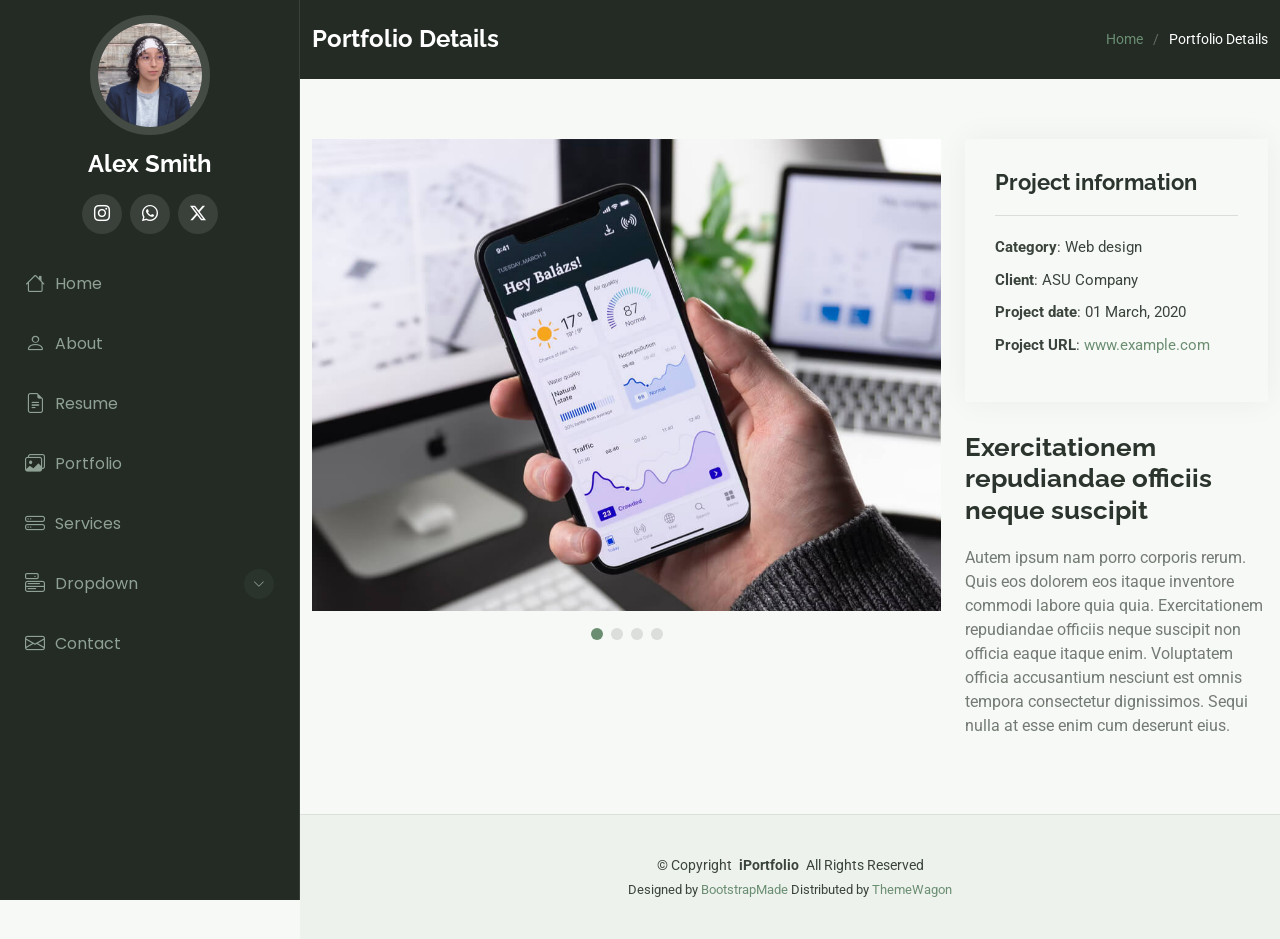
<file: portfolio-details.html>
<!DOCTYPE html>
<html lang="es">

<head>
  <meta charset="utf-8">
  <meta content="width=device-width, initial-scale=1.0" name="viewport">
  <title>Portfolio Details - iPortfolio Bootstrap Template</title>
  <meta content="" name="description">
  <meta content="" name="keywords">

  <!-- Favicons -->
  <link href="assets/img/favicon.png" rel="icon">
  <link href="assets/img/apple-touch-icon.png" rel="apple-touch-icon">

  <!-- Fonts -->
  <link href="https://fonts.googleapis.com" rel="preconnect">
  <link href="https://fonts.gstatic.com" rel="preconnect" crossorigin>
  <link href="https://fonts.googleapis.com/css2?family=Roboto:ital,wght@0,100;0,300;0,400;0,500;0,700;0,900;1,100;1,300;1,400;1,500;1,700;1,900&family=Poppins:ital,wght@0,100;0,200;0,300;0,400;0,500;0,600;0,700;0,800;0,900;1,100;1,200;1,300;1,400;1,500;1,600;1,700;1,800;1,900&family=Raleway:ital,wght@0,100;0,200;0,300;0,400;0,500;0,600;0,700;0,800;0,900;1,100;1,200;1,300;1,400;1,500;1,600;1,700;1,800;1,900&display=swap" rel="stylesheet">

  <!-- Vendor CSS Files -->
  <link href="assets/vendor/bootstrap/css/bootstrap.min.css" rel="stylesheet">
  <link href="assets/vendor/bootstrap-icons/bootstrap-icons.css" rel="stylesheet">
  <link href="assets/vendor/aos/aos.css" rel="stylesheet">
  <link href="assets/vendor/glightbox/css/glightbox.min.css" rel="stylesheet">
  <link href="assets/vendor/swiper/swiper-bundle.min.css" rel="stylesheet">

  <!-- Main CSS File -->
  <link href="assets/css/main.css" rel="stylesheet">

  <!-- =======================================================
  * Template Name: iPortfolio
  * Template URL: https://bootstrapmade.com/iportfolio-bootstrap-portfolio-websites-template/
  * Updated: Jun 29 2024 with Bootstrap v5.3.3
  * Author: BootstrapMade.com
  * License: https://bootstrapmade.com/license/
  ======================================================== -->
</head>

<body class="portfolio-details-page">

  <header id="header" class="header dark-background d-flex flex-column">
    <i class="header-toggle d-xl-none bi bi-list"></i>

    <div class="profile-img">
      <img src="assets/img/my-profile-img.jpg" alt="" class="img-fluid rounded-circle">
    </div>

    <a href="index.html" class="logo d-flex align-items-center justify-content-center">
      <!-- Uncomment the line below if you also wish to use an image logo -->
      <!-- <img src="assets/img/logo.png" alt=""> -->
      <h1 class="sitename">Alex Smith</h1>
    </a>

    <div class="social-links text-center">
      <a href="#" class="instagram"><i class="bi bi-instagram"></i></a>
      <a href="#" class="whatsapp"><i class="bi bi-whatsapp"></i></a>
      <a href="#" class="twitter"><i class="bi bi-twitter-x"></i></a>
    </div>

    <nav id="navmenu" class="navmenu">
      <ul>
        <li><a href="#hero"><i class="bi bi-house navicon"></i>Home</a></li>
        <li><a href="#about"><i class="bi bi-person navicon"></i> About</a></li>
        <li><a href="#resume"><i class="bi bi-file-earmark-text navicon"></i> Resume</a></li>
        <li><a href="#portfolio"><i class="bi bi-images navicon"></i> Portfolio</a></li>
        <li><a href="#services"><i class="bi bi-hdd-stack navicon"></i> Services</a></li>
        <li class="dropdown"><a href="#"><i class="bi bi-menu-button navicon"></i> <span>Dropdown</span> <i class="bi bi-chevron-down toggle-dropdown"></i></a>
          <ul>
            <li><a href="#">Dropdown 1</a></li>
            <li class="dropdown"><a href="#"><span>Deep Dropdown</span> <i class="bi bi-chevron-down toggle-dropdown"></i></a>
              <ul>
                <li><a href="#">Deep Dropdown 1</a></li>
                <li><a href="#">Deep Dropdown 2</a></li>
                <li><a href="#">Deep Dropdown 3</a></li>
                <li><a href="#">Deep Dropdown 4</a></li>
                <li><a href="#">Deep Dropdown 5</a></li>
              </ul>
            </li>
            <li><a href="#">Dropdown 2</a></li>
            <li><a href="#">Dropdown 3</a></li>
            <li><a href="#">Dropdown 4</a></li>
          </ul>
        </li>
        <li><a href="#contact"><i class="bi bi-envelope navicon"></i> Contact</a></li>
      </ul>
    </nav>

  </header>

  <main class="main">

    <!-- Page Title -->
    <div class="page-title dark-background">
      <div class="container d-lg-flex justify-content-between align-items-center">
        <h1 class="mb-2 mb-lg-0">Portfolio Details</h1>
        <nav class="breadcrumbs">
          <ol>
            <li><a href="index.html">Home</a></li>
            <li class="current">Portfolio Details</li>
          </ol>
        </nav>
      </div>
    </div><!-- End Page Title -->

    <!-- Portfolio Details Section -->
    <section id="portfolio-details" class="portfolio-details section">

      <div class="container" data-aos="fade-up" data-aos-delay="100">

        <div class="row gy-4">

          <div class="col-lg-8">
            <div class="portfolio-details-slider swiper init-swiper">

              <script type="application/json" class="swiper-config">
                {
                  "loop": true,
                  "speed": 600,
                  "autoplay": {
                    "delay": 5000
                  },
                  "slidesPerView": "auto",
                  "pagination": {
                    "el": ".swiper-pagination",
                    "type": "bullets",
                    "clickable": true
                  }
                }
              </script>

              <div class="swiper-wrapper align-items-center">

                <div class="swiper-slide">
                  <img src="assets/img/portfolio/app-1.jpg" alt="">
                </div>

                <div class="swiper-slide">
                  <img src="assets/img/portfolio/product-1.jpg" alt="">
                </div>

                <div class="swiper-slide">
                  <img src="assets/img/portfolio/branding-1.jpg" alt="">
                </div>

                <div class="swiper-slide">
                  <img src="assets/img/portfolio/books-1.jpg" alt="">
                </div>

              </div>
              <div class="swiper-pagination"></div>
            </div>
          </div>

          <div class="col-lg-4">
            <div class="portfolio-info" data-aos="fade-up" data-aos-delay="200">
              <h3>Project information</h3>
              <ul>
                <li><strong>Category</strong>: Web design</li>
                <li><strong>Client</strong>: ASU Company</li>
                <li><strong>Project date</strong>: 01 March, 2020</li>
                <li><strong>Project URL</strong>: <a href="#">www.example.com</a></li>
              </ul>
            </div>
            <div class="portfolio-description" data-aos="fade-up" data-aos-delay="300">
              <h2>Exercitationem repudiandae officiis neque suscipit</h2>
              <p>
                Autem ipsum nam porro corporis rerum. Quis eos dolorem eos itaque inventore commodi labore quia quia. Exercitationem repudiandae officiis neque suscipit non officia eaque itaque enim. Voluptatem officia accusantium nesciunt est omnis tempora consectetur dignissimos. Sequi nulla at esse enim cum deserunt eius.
              </p>
            </div>
          </div>

        </div>

      </div>

    </section><!-- /Portfolio Details Section -->

  </main>

  <footer id="footer" class="footer position-relative light-background">

    <div class="container">
      <div class="copyright text-center ">
        <p>© <span>Copyright</span> <strong class="px-1 sitename">iPortfolio</strong> <span>All Rights Reserved</span></p>
      </div>
      <div class="credits">
        <!-- All the links in the footer should remain intact. -->
        <!-- You can delete the links only if you've purchased the pro version. -->
        <!-- Licensing information: https://bootstrapmade.com/license/ -->
        <!-- Purchase the pro version with working PHP/AJAX contact form: [buy-url] -->
        Designed by <a href="https://bootstrapmade.com/">BootstrapMade</a> Distributed by <a href="https://themewagon.com">ThemeWagon</a>
      </div>
    </div>

  </footer>

  <!-- Scroll Top -->
  <a href="#" id="scroll-top" class="scroll-top d-flex align-items-center justify-content-center"><i class="bi bi-arrow-up-short"></i></a>

  <!-- Preloader -->
  <div id="preloader"></div>

  <!-- Vendor JS Files -->
  <script src="assets/vendor/bootstrap/js/bootstrap.bundle.min.js"></script>
  <script src="assets/vendor/php-email-form/validate.js"></script>
  <script src="assets/vendor/aos/aos.js"></script>
  <script src="assets/vendor/typed.js/typed.umd.js"></script>
  <script src="assets/vendor/purecounter/purecounter_vanilla.js"></script>
  <script src="assets/vendor/waypoints/noframework.waypoints.js"></script>
  <script src="assets/vendor/glightbox/js/glightbox.min.js"></script>
  <script src="assets/vendor/imagesloaded/imagesloaded.pkgd.min.js"></script>
  <script src="assets/vendor/isotope-layout/isotope.pkgd.min.js"></script>
  <script src="assets/vendor/swiper/swiper-bundle.min.js"></script>

  <!-- Main JS File -->
  <script src="assets/js/main.js"></script>

</body>

</html>
</file>
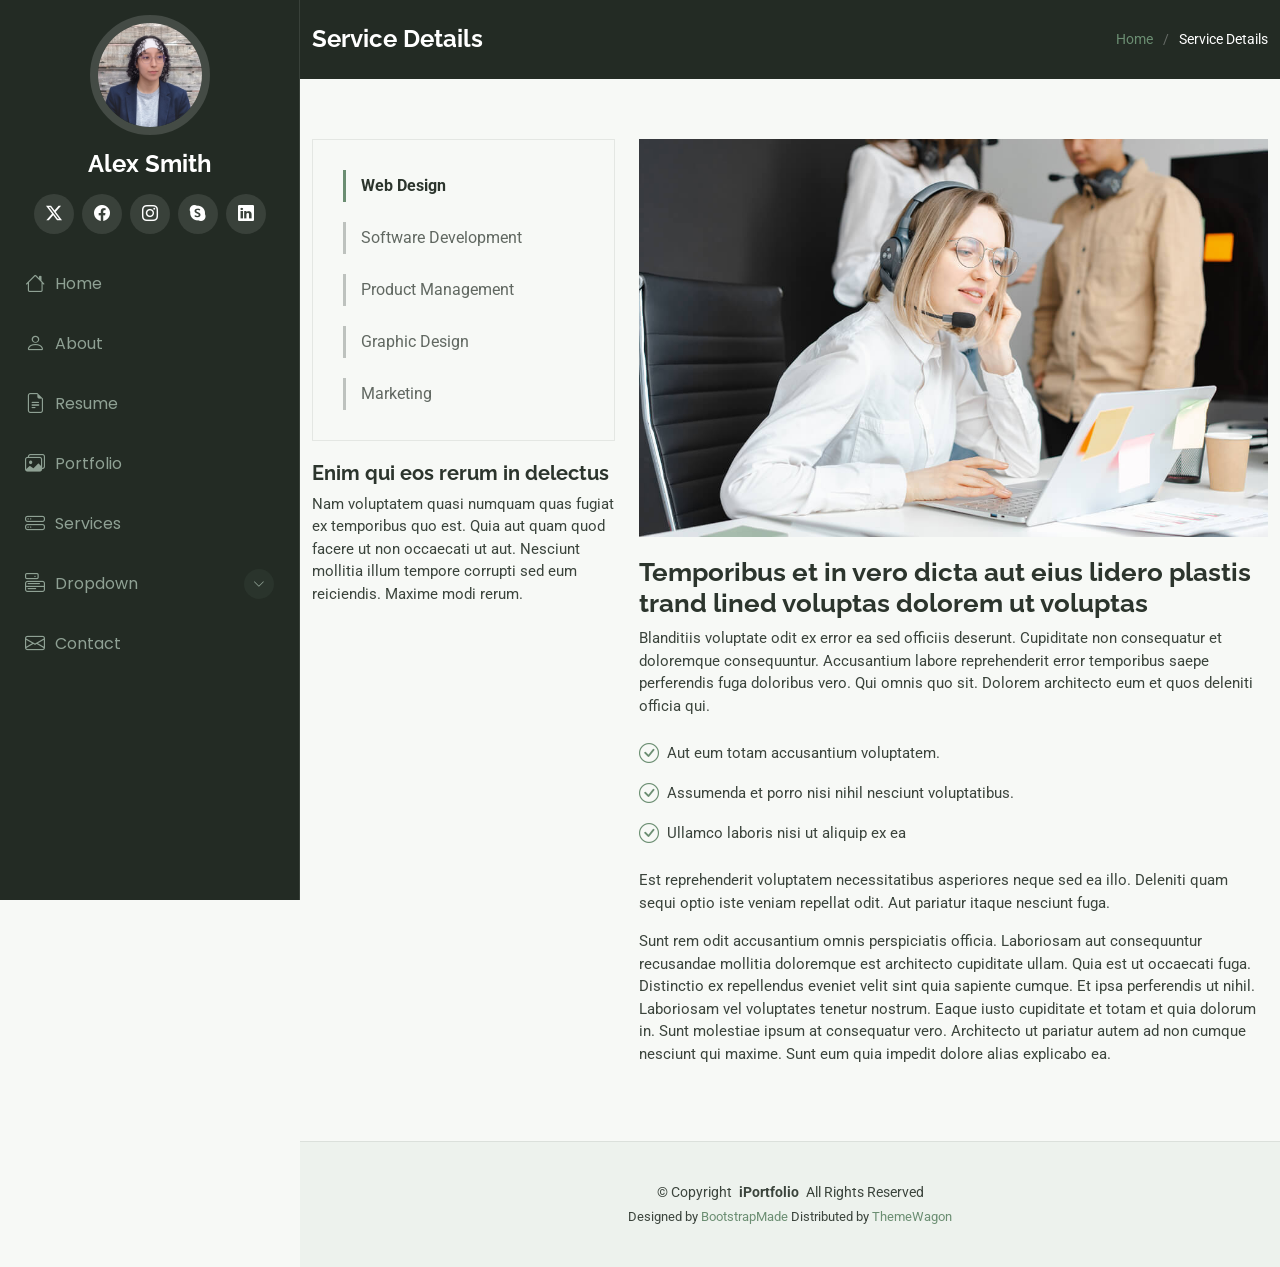
<file: service-details.html>
<!DOCTYPE html>
<html lang="es">

<head>
  <meta charset="utf-8">
  <meta content="width=device-width, initial-scale=1.0" name="viewport">
  <title>Service Details - iPortfolio Bootstrap Template</title>
  <meta content="" name="description">
  <meta content="" name="keywords">

  <!-- Favicons -->
  <link href="assets/img/favicon.png" rel="icon">
  <link href="assets/img/apple-touch-icon.png" rel="apple-touch-icon">

  <!-- Fonts -->
  <link href="https://fonts.googleapis.com" rel="preconnect">
  <link href="https://fonts.gstatic.com" rel="preconnect" crossorigin>
  <link href="https://fonts.googleapis.com/css2?family=Roboto:ital,wght@0,100;0,300;0,400;0,500;0,700;0,900;1,100;1,300;1,400;1,500;1,700;1,900&family=Poppins:ital,wght@0,100;0,200;0,300;0,400;0,500;0,600;0,700;0,800;0,900;1,100;1,200;1,300;1,400;1,500;1,600;1,700;1,800;1,900&family=Raleway:ital,wght@0,100;0,200;0,300;0,400;0,500;0,600;0,700;0,800;0,900;1,100;1,200;1,300;1,400;1,500;1,600;1,700;1,800;1,900&display=swap" rel="stylesheet">

  <!-- Vendor CSS Files -->
  <link href="assets/vendor/bootstrap/css/bootstrap.min.css" rel="stylesheet">
  <link href="assets/vendor/bootstrap-icons/bootstrap-icons.css" rel="stylesheet">
  <link href="assets/vendor/aos/aos.css" rel="stylesheet">
  <link href="assets/vendor/glightbox/css/glightbox.min.css" rel="stylesheet">
  <link href="assets/vendor/swiper/swiper-bundle.min.css" rel="stylesheet">

  <!-- Main CSS File -->
  <link href="assets/css/main.css" rel="stylesheet">

  <!-- =======================================================
  * Template Name: iPortfolio
  * Template URL: https://bootstrapmade.com/iportfolio-bootstrap-portfolio-websites-template/
  * Updated: Jun 29 2024 with Bootstrap v5.3.3
  * Author: BootstrapMade.com
  * License: https://bootstrapmade.com/license/
  ======================================================== -->
</head>

<body class="service-details-page">

  <header id="header" class="header dark-background d-flex flex-column">
    <i class="header-toggle d-xl-none bi bi-list"></i>

    <div class="profile-img">
      <img src="assets/img/my-profile-img.jpg" alt="" class="img-fluid rounded-circle">
    </div>

    <a href="index.html" class="logo d-flex align-items-center justify-content-center">
      <!-- Uncomment the line below if you also wish to use an image logo -->
      <!-- <img src="assets/img/logo.png" alt=""> -->
      <h1 class="sitename">Alex Smith</h1>
    </a>

    <div class="social-links text-center">
      <a href="#" class="twitter"><i class="bi bi-twitter-x"></i></a>
      <a href="#" class="facebook"><i class="bi bi-facebook"></i></a>
      <a href="#" class="instagram"><i class="bi bi-instagram"></i></a>
      <a href="#" class="google-plus"><i class="bi bi-skype"></i></a>
      <a href="#" class="linkedin"><i class="bi bi-linkedin"></i></a>
    </div>

    <nav id="navmenu" class="navmenu">
      <ul>
        <li><a href="#hero"><i class="bi bi-house navicon"></i>Home</a></li>
        <li><a href="#about"><i class="bi bi-person navicon"></i> About</a></li>
        <li><a href="#resume"><i class="bi bi-file-earmark-text navicon"></i> Resume</a></li>
        <li><a href="#portfolio"><i class="bi bi-images navicon"></i> Portfolio</a></li>
        <li><a href="#services"><i class="bi bi-hdd-stack navicon"></i> Services</a></li>
        <li class="dropdown"><a href="#"><i class="bi bi-menu-button navicon"></i> <span>Dropdown</span> <i class="bi bi-chevron-down toggle-dropdown"></i></a>
          <ul>
            <li><a href="#">Dropdown 1</a></li>
            <li class="dropdown"><a href="#"><span>Deep Dropdown</span> <i class="bi bi-chevron-down toggle-dropdown"></i></a>
              <ul>
                <li><a href="#">Deep Dropdown 1</a></li>
                <li><a href="#">Deep Dropdown 2</a></li>
                <li><a href="#">Deep Dropdown 3</a></li>
                <li><a href="#">Deep Dropdown 4</a></li>
                <li><a href="#">Deep Dropdown 5</a></li>
              </ul>
            </li>
            <li><a href="#">Dropdown 2</a></li>
            <li><a href="#">Dropdown 3</a></li>
            <li><a href="#">Dropdown 4</a></li>
          </ul>
        </li>
        <li><a href="#contact"><i class="bi bi-envelope navicon"></i> Contact</a></li>
      </ul>
    </nav>

  </header>

  <main class="main">

    <!-- Page Title -->
    <div class="page-title dark-background">
      <div class="container d-lg-flex justify-content-between align-items-center">
        <h1 class="mb-2 mb-lg-0">Service Details</h1>
        <nav class="breadcrumbs">
          <ol>
            <li><a href="index.html">Home</a></li>
            <li class="current">Service Details</li>
          </ol>
        </nav>
      </div>
    </div><!-- End Page Title -->

    <!-- Service Details Section -->
    <section id="service-details" class="service-details section">

      <div class="container">

        <div class="row gy-4">

          <div class="col-lg-4" data-aos="fade-up" data-aos-delay="100">
            <div class="services-list">
              <a href="#" class="active">Web Design</a>
              <a href="#">Software Development</a>
              <a href="#">Product Management</a>
              <a href="#">Graphic Design</a>
              <a href="#">Marketing</a>
            </div>

            <h4>Enim qui eos rerum in delectus</h4>
            <p>Nam voluptatem quasi numquam quas fugiat ex temporibus quo est. Quia aut quam quod facere ut non occaecati ut aut. Nesciunt mollitia illum tempore corrupti sed eum reiciendis. Maxime modi rerum.</p>
          </div>

          <div class="col-lg-8" data-aos="fade-up" data-aos-delay="200">
            <img src="assets/img/services.jpg" alt="" class="img-fluid services-img">
            <h3>Temporibus et in vero dicta aut eius lidero plastis trand lined voluptas dolorem ut voluptas</h3>
            <p>
              Blanditiis voluptate odit ex error ea sed officiis deserunt. Cupiditate non consequatur et doloremque consequuntur. Accusantium labore reprehenderit error temporibus saepe perferendis fuga doloribus vero. Qui omnis quo sit. Dolorem architecto eum et quos deleniti officia qui.
            </p>
            <ul>
              <li><i class="bi bi-check-circle"></i> <span>Aut eum totam accusantium voluptatem.</span></li>
              <li><i class="bi bi-check-circle"></i> <span>Assumenda et porro nisi nihil nesciunt voluptatibus.</span></li>
              <li><i class="bi bi-check-circle"></i> <span>Ullamco laboris nisi ut aliquip ex ea</span></li>
            </ul>
            <p>
              Est reprehenderit voluptatem necessitatibus asperiores neque sed ea illo. Deleniti quam sequi optio iste veniam repellat odit. Aut pariatur itaque nesciunt fuga.
            </p>
            <p>
              Sunt rem odit accusantium omnis perspiciatis officia. Laboriosam aut consequuntur recusandae mollitia doloremque est architecto cupiditate ullam. Quia est ut occaecati fuga. Distinctio ex repellendus eveniet velit sint quia sapiente cumque. Et ipsa perferendis ut nihil. Laboriosam vel voluptates tenetur nostrum. Eaque iusto cupiditate et totam et quia dolorum in. Sunt molestiae ipsum at consequatur vero. Architecto ut pariatur autem ad non cumque nesciunt qui maxime. Sunt eum quia impedit dolore alias explicabo ea.
            </p>
          </div>

        </div>

      </div>

    </section><!-- /Service Details Section -->

  </main>

  <footer id="footer" class="footer position-relative light-background">

    <div class="container">
      <div class="copyright text-center ">
        <p>© <span>Copyright</span> <strong class="px-1 sitename">iPortfolio</strong> <span>All Rights Reserved</span></p>
      </div>
      <div class="credits">
        <!-- All the links in the footer should remain intact. -->
        <!-- You can delete the links only if you've purchased the pro version. -->
        <!-- Licensing information: https://bootstrapmade.com/license/ -->
        <!-- Purchase the pro version with working PHP/AJAX contact form: [buy-url] -->
        Designed by <a href="https://bootstrapmade.com/">BootstrapMade</a> Distributed by <a href="https://themewagon.com">ThemeWagon</a>
      </div>
    </div>

  </footer>

  <!-- Scroll Top -->
  <a href="#" id="scroll-top" class="scroll-top d-flex align-items-center justify-content-center"><i class="bi bi-arrow-up-short"></i></a>

  <!-- Preloader -->
  <div id="preloader"></div>

  <!-- Vendor JS Files -->
  <script src="assets/vendor/bootstrap/js/bootstrap.bundle.min.js"></script>
  <script src="assets/vendor/php-email-form/validate.js"></script>
  <script src="assets/vendor/aos/aos.js"></script>
  <script src="assets/vendor/typed.js/typed.umd.js"></script>
  <script src="assets/vendor/purecounter/purecounter_vanilla.js"></script>
  <script src="assets/vendor/waypoints/noframework.waypoints.js"></script>
  <script src="assets/vendor/glightbox/js/glightbox.min.js"></script>
  <script src="assets/vendor/imagesloaded/imagesloaded.pkgd.min.js"></script>
  <script src="assets/vendor/isotope-layout/isotope.pkgd.min.js"></script>
  <script src="assets/vendor/swiper/swiper-bundle.min.js"></script>

  <!-- Main JS File -->
  <script src="assets/js/main.js"></script>

</body>

</html>
</file>
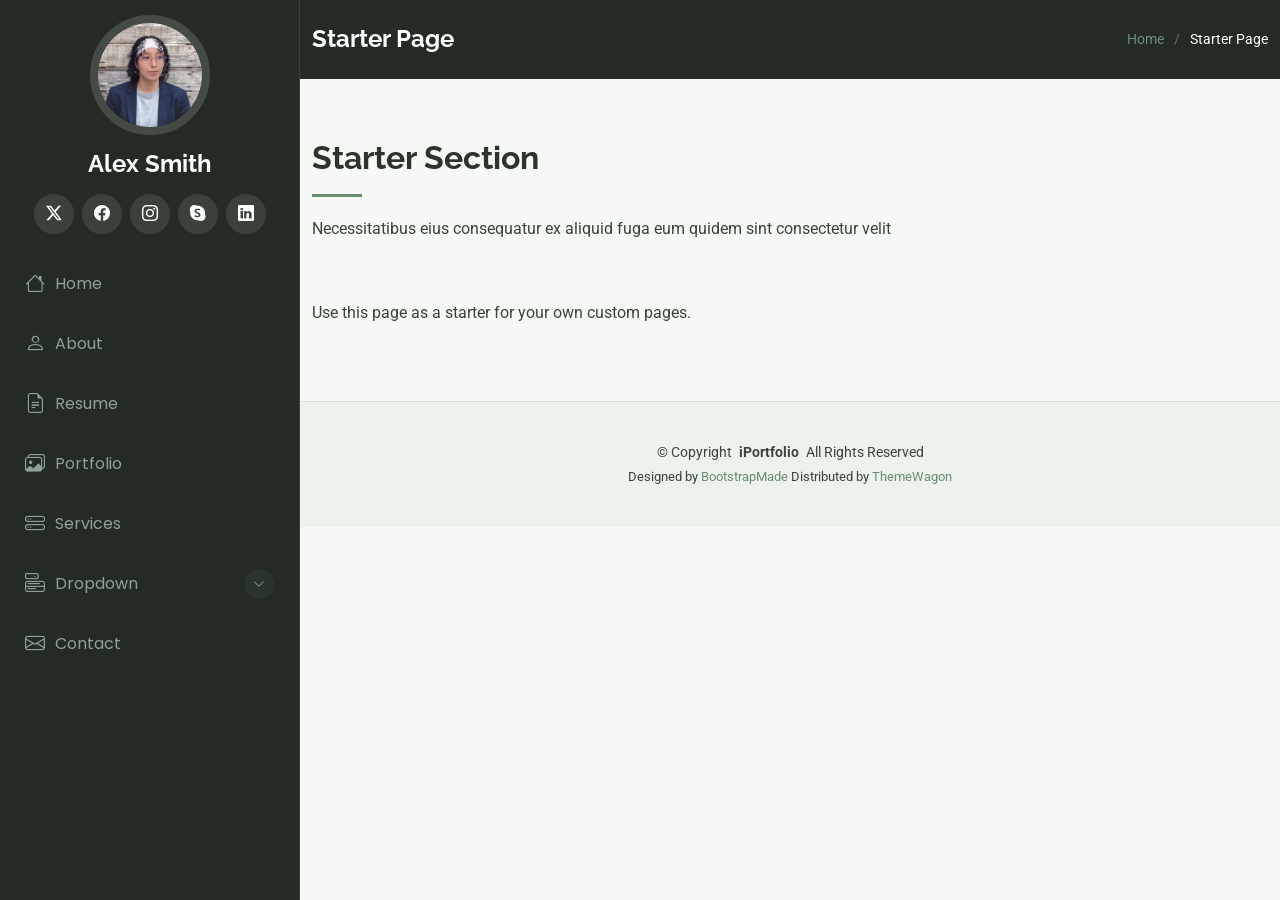
<file: starter-page.html>
<!DOCTYPE html>
<html lang="es">

<head>
  <meta charset="utf-8">
  <meta content="width=device-width, initial-scale=1.0" name="viewport">
  <title>Starter Page - iPortfolio Bootstrap Template</title>
  <meta content="" name="description">
  <meta content="" name="keywords">

  <!-- Favicons -->
  <link href="assets/img/favicon.png" rel="icon">
  <link href="assets/img/apple-touch-icon.png" rel="apple-touch-icon">

  <!-- Fonts -->
  <link href="https://fonts.googleapis.com" rel="preconnect">
  <link href="https://fonts.gstatic.com" rel="preconnect" crossorigin>
  <link href="https://fonts.googleapis.com/css2?family=Roboto:ital,wght@0,100;0,300;0,400;0,500;0,700;0,900;1,100;1,300;1,400;1,500;1,700;1,900&family=Poppins:ital,wght@0,100;0,200;0,300;0,400;0,500;0,600;0,700;0,800;0,900;1,100;1,200;1,300;1,400;1,500;1,600;1,700;1,800;1,900&family=Raleway:ital,wght@0,100;0,200;0,300;0,400;0,500;0,600;0,700;0,800;0,900;1,100;1,200;1,300;1,400;1,500;1,600;1,700;1,800;1,900&display=swap" rel="stylesheet">

  <!-- Vendor CSS Files -->
  <link href="assets/vendor/bootstrap/css/bootstrap.min.css" rel="stylesheet">
  <link href="assets/vendor/bootstrap-icons/bootstrap-icons.css" rel="stylesheet">
  <link href="assets/vendor/aos/aos.css" rel="stylesheet">
  <link href="assets/vendor/glightbox/css/glightbox.min.css" rel="stylesheet">
  <link href="assets/vendor/swiper/swiper-bundle.min.css" rel="stylesheet">

  <!-- Main CSS File -->
  <link href="assets/css/main.css" rel="stylesheet">

  <!-- =======================================================
  * Template Name: iPortfolio
  * Template URL: https://bootstrapmade.com/iportfolio-bootstrap-portfolio-websites-template/
  * Updated: Jun 29 2024 with Bootstrap v5.3.3
  * Author: BootstrapMade.com
  * License: https://bootstrapmade.com/license/
  ======================================================== -->
</head>

<body class="starter-page-page">

  <header id="header" class="header dark-background d-flex flex-column">
    <i class="header-toggle d-xl-none bi bi-list"></i>

    <div class="profile-img">
      <img src="assets/img/my-profile-img.jpg" alt="" class="img-fluid rounded-circle">
    </div>

    <a href="index.html" class="logo d-flex align-items-center justify-content-center">
      <!-- Uncomment the line below if you also wish to use an image logo -->
      <!-- <img src="assets/img/logo.png" alt=""> -->
      <h1 class="sitename">Alex Smith</h1>
    </a>

    <div class="social-links text-center">
      <a href="#" class="twitter"><i class="bi bi-twitter-x"></i></a>
      <a href="#" class="facebook"><i class="bi bi-facebook"></i></a>
      <a href="#" class="instagram"><i class="bi bi-instagram"></i></a>
      <a href="#" class="google-plus"><i class="bi bi-skype"></i></a>
      <a href="#" class="linkedin"><i class="bi bi-linkedin"></i></a>
    </div>

    <nav id="navmenu" class="navmenu">
      <ul>
        <li><a href="#hero"><i class="bi bi-house navicon"></i>Home</a></li>
        <li><a href="#about"><i class="bi bi-person navicon"></i> About</a></li>
        <li><a href="#resume"><i class="bi bi-file-earmark-text navicon"></i> Resume</a></li>
        <li><a href="#portfolio"><i class="bi bi-images navicon"></i> Portfolio</a></li>
        <li><a href="#services"><i class="bi bi-hdd-stack navicon"></i> Services</a></li>
        <li class="dropdown"><a href="#"><i class="bi bi-menu-button navicon"></i> <span>Dropdown</span> <i class="bi bi-chevron-down toggle-dropdown"></i></a>
          <ul>
            <li><a href="#">Dropdown 1</a></li>
            <li class="dropdown"><a href="#"><span>Deep Dropdown</span> <i class="bi bi-chevron-down toggle-dropdown"></i></a>
              <ul>
                <li><a href="#">Deep Dropdown 1</a></li>
                <li><a href="#">Deep Dropdown 2</a></li>
                <li><a href="#">Deep Dropdown 3</a></li>
                <li><a href="#">Deep Dropdown 4</a></li>
                <li><a href="#">Deep Dropdown 5</a></li>
              </ul>
            </li>
            <li><a href="#">Dropdown 2</a></li>
            <li><a href="#">Dropdown 3</a></li>
            <li><a href="#">Dropdown 4</a></li>
          </ul>
        </li>
        <li><a href="#contact"><i class="bi bi-envelope navicon"></i> Contact</a></li>
      </ul>
    </nav>

  </header>

  <main class="main">

    <!-- Page Title -->
    <div class="page-title dark-background">
      <div class="container d-lg-flex justify-content-between align-items-center">
        <h1 class="mb-2 mb-lg-0">Starter Page</h1>
        <nav class="breadcrumbs">
          <ol>
            <li><a href="index.html">Home</a></li>
            <li class="current">Starter Page</li>
          </ol>
        </nav>
      </div>
    </div><!-- End Page Title -->

    <!-- Starter Section Section -->
    <section id="starter-section" class="starter-section section">

      <!-- Section Title -->
      <div class="container section-title" data-aos="fade-up">
        <h2>Starter Section</h2>
        <p>Necessitatibus eius consequatur ex aliquid fuga eum quidem sint consectetur velit</p>
      </div><!-- End Section Title -->

      <div class="container" data-aos="fade-up">
        <p>Use this page as a starter for your own custom pages.</p>
      </div>

    </section><!-- /Starter Section Section -->

  </main>

  <footer id="footer" class="footer position-relative light-background">

    <div class="container">
      <div class="copyright text-center ">
        <p>© <span>Copyright</span> <strong class="px-1 sitename">iPortfolio</strong> <span>All Rights Reserved</span></p>
      </div>
      <div class="credits">
        <!-- All the links in the footer should remain intact. -->
        <!-- You can delete the links only if you've purchased the pro version. -->
        <!-- Licensing information: https://bootstrapmade.com/license/ -->
        <!-- Purchase the pro version with working PHP/AJAX contact form: [buy-url] -->
        Designed by <a href="https://bootstrapmade.com/">BootstrapMade</a> Distributed by <a href="https://themewagon.com">ThemeWagon</a>
      </div>
    </div>

  </footer>

  <!-- Scroll Top -->
  <a href="#" id="scroll-top" class="scroll-top d-flex align-items-center justify-content-center"><i class="bi bi-arrow-up-short"></i></a>

  <!-- Preloader -->
  <div id="preloader"></div>

  <!-- Vendor JS Files -->
  <script src="assets/vendor/bootstrap/js/bootstrap.bundle.min.js"></script>
  <script src="assets/vendor/php-email-form/validate.js"></script>
  <script src="assets/vendor/aos/aos.js"></script>
  <script src="assets/vendor/typed.js/typed.umd.js"></script>
  <script src="assets/vendor/purecounter/purecounter_vanilla.js"></script>
  <script src="assets/vendor/waypoints/noframework.waypoints.js"></script>
  <script src="assets/vendor/glightbox/js/glightbox.min.js"></script>
  <script src="assets/vendor/imagesloaded/imagesloaded.pkgd.min.js"></script>
  <script src="assets/vendor/isotope-layout/isotope.pkgd.min.js"></script>
  <script src="assets/vendor/swiper/swiper-bundle.min.js"></script>

  <!-- Main JS File -->
  <script src="assets/js/main.js"></script>

</body>

</html>
</file>
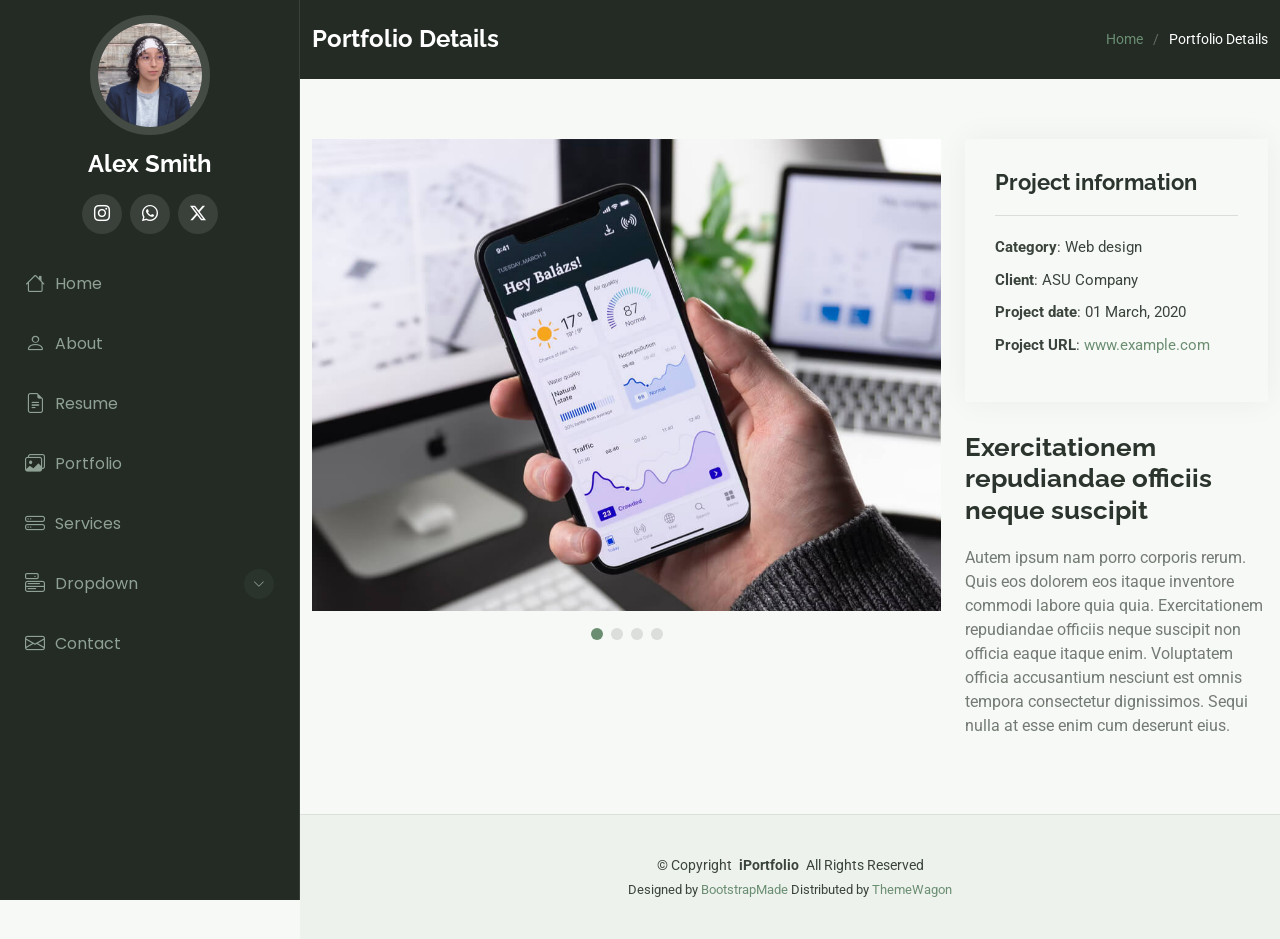
<file: iPortfolio-v1.0.0/portfolio-details.html>
<!DOCTYPE html>
<html lang="en">

<head>
  <meta charset="utf-8">
  <meta content="width=device-width, initial-scale=1.0" name="viewport">
  <title>Portfolio Details - iPortfolio Bootstrap Template</title>
  <meta content="" name="description">
  <meta content="" name="keywords">

  <!-- Favicons -->
  <link href="assets/img/favicon.png" rel="icon">
  <link href="assets/img/apple-touch-icon.png" rel="apple-touch-icon">

  <!-- Fonts -->
  <link href="https://fonts.googleapis.com" rel="preconnect">
  <link href="https://fonts.gstatic.com" rel="preconnect" crossorigin>
  <link href="https://fonts.googleapis.com/css2?family=Roboto:ital,wght@0,100;0,300;0,400;0,500;0,700;0,900;1,100;1,300;1,400;1,500;1,700;1,900&family=Poppins:ital,wght@0,100;0,200;0,300;0,400;0,500;0,600;0,700;0,800;0,900;1,100;1,200;1,300;1,400;1,500;1,600;1,700;1,800;1,900&family=Raleway:ital,wght@0,100;0,200;0,300;0,400;0,500;0,600;0,700;0,800;0,900;1,100;1,200;1,300;1,400;1,500;1,600;1,700;1,800;1,900&display=swap" rel="stylesheet">

  <!-- Vendor CSS Files -->
  <link href="assets/vendor/bootstrap/css/bootstrap.min.css" rel="stylesheet">
  <link href="assets/vendor/bootstrap-icons/bootstrap-icons.css" rel="stylesheet">
  <link href="assets/vendor/aos/aos.css" rel="stylesheet">
  <link href="assets/vendor/glightbox/css/glightbox.min.css" rel="stylesheet">
  <link href="assets/vendor/swiper/swiper-bundle.min.css" rel="stylesheet">

  <!-- Main CSS File -->
  <link href="assets/css/main.css" rel="stylesheet">

  <!-- =======================================================
  * Template Name: iPortfolio
  * Template URL: https://bootstrapmade.com/iportfolio-bootstrap-portfolio-websites-template/
  * Updated: Jun 29 2024 with Bootstrap v5.3.3
  * Author: BootstrapMade.com
  * License: https://bootstrapmade.com/license/
  ======================================================== -->
</head>

<body class="portfolio-details-page">

  <header id="header" class="header dark-background d-flex flex-column">
    <i class="header-toggle d-xl-none bi bi-list"></i>

    <div class="profile-img">
      <img src="assets/img/my-profile-img.jpg" alt="" class="img-fluid rounded-circle">
    </div>

    <a href="index.html" class="logo d-flex align-items-center justify-content-center">
      <!-- Uncomment the line below if you also wish to use an image logo -->
      <!-- <img src="assets/img/logo.png" alt=""> -->
      <h1 class="sitename">Alex Smith</h1>
    </a>

    <div class="social-links text-center">
      <a href="#" class="instagram"><i class="bi bi-instagram"></i></a>
      <a href="#" class="whatsapp"><i class="bi bi-whatsapp"></i></a>
      <a href="#" class="twitter"><i class="bi bi-twitter-x"></i></a>
    </div>

    <nav id="navmenu" class="navmenu">
      <ul>
        <li><a href="#hero"><i class="bi bi-house navicon"></i>Home</a></li>
        <li><a href="#about"><i class="bi bi-person navicon"></i> About</a></li>
        <li><a href="#resume"><i class="bi bi-file-earmark-text navicon"></i> Resume</a></li>
        <li><a href="#portfolio"><i class="bi bi-images navicon"></i> Portfolio</a></li>
        <li><a href="#services"><i class="bi bi-hdd-stack navicon"></i> Services</a></li>
        <li class="dropdown"><a href="#"><i class="bi bi-menu-button navicon"></i> <span>Dropdown</span> <i class="bi bi-chevron-down toggle-dropdown"></i></a>
          <ul>
            <li><a href="#">Dropdown 1</a></li>
            <li class="dropdown"><a href="#"><span>Deep Dropdown</span> <i class="bi bi-chevron-down toggle-dropdown"></i></a>
              <ul>
                <li><a href="#">Deep Dropdown 1</a></li>
                <li><a href="#">Deep Dropdown 2</a></li>
                <li><a href="#">Deep Dropdown 3</a></li>
                <li><a href="#">Deep Dropdown 4</a></li>
                <li><a href="#">Deep Dropdown 5</a></li>
              </ul>
            </li>
            <li><a href="#">Dropdown 2</a></li>
            <li><a href="#">Dropdown 3</a></li>
            <li><a href="#">Dropdown 4</a></li>
          </ul>
        </li>
        <li><a href="#contact"><i class="bi bi-envelope navicon"></i> Contact</a></li>
      </ul>
    </nav>

  </header>

  <main class="main">

    <!-- Page Title -->
    <div class="page-title dark-background">
      <div class="container d-lg-flex justify-content-between align-items-center">
        <h1 class="mb-2 mb-lg-0">Portfolio Details</h1>
        <nav class="breadcrumbs">
          <ol>
            <li><a href="index.html">Home</a></li>
            <li class="current">Portfolio Details</li>
          </ol>
        </nav>
      </div>
    </div><!-- End Page Title -->

    <!-- Portfolio Details Section -->
    <section id="portfolio-details" class="portfolio-details section">

      <div class="container" data-aos="fade-up" data-aos-delay="100">

        <div class="row gy-4">

          <div class="col-lg-8">
            <div class="portfolio-details-slider swiper init-swiper">

              <script type="application/json" class="swiper-config">
                {
                  "loop": true,
                  "speed": 600,
                  "autoplay": {
                    "delay": 5000
                  },
                  "slidesPerView": "auto",
                  "pagination": {
                    "el": ".swiper-pagination",
                    "type": "bullets",
                    "clickable": true
                  }
                }
              </script>

              <div class="swiper-wrapper align-items-center">

                <div class="swiper-slide">
                  <img src="assets/img/portfolio/app-1.jpg" alt="">
                </div>

                <div class="swiper-slide">
                  <img src="assets/img/portfolio/product-1.jpg" alt="">
                </div>

                <div class="swiper-slide">
                  <img src="assets/img/portfolio/branding-1.jpg" alt="">
                </div>

                <div class="swiper-slide">
                  <img src="assets/img/portfolio/books-1.jpg" alt="">
                </div>

              </div>
              <div class="swiper-pagination"></div>
            </div>
          </div>

          <div class="col-lg-4">
            <div class="portfolio-info" data-aos="fade-up" data-aos-delay="200">
              <h3>Project information</h3>
              <ul>
                <li><strong>Category</strong>: Web design</li>
                <li><strong>Client</strong>: ASU Company</li>
                <li><strong>Project date</strong>: 01 March, 2020</li>
                <li><strong>Project URL</strong>: <a href="#">www.example.com</a></li>
              </ul>
            </div>
            <div class="portfolio-description" data-aos="fade-up" data-aos-delay="300">
              <h2>Exercitationem repudiandae officiis neque suscipit</h2>
              <p>
                Autem ipsum nam porro corporis rerum. Quis eos dolorem eos itaque inventore commodi labore quia quia. Exercitationem repudiandae officiis neque suscipit non officia eaque itaque enim. Voluptatem officia accusantium nesciunt est omnis tempora consectetur dignissimos. Sequi nulla at esse enim cum deserunt eius.
              </p>
            </div>
          </div>

        </div>

      </div>

    </section><!-- /Portfolio Details Section -->

  </main>

  <footer id="footer" class="footer position-relative light-background">

    <div class="container">
      <div class="copyright text-center ">
        <p>© <span>Copyright</span> <strong class="px-1 sitename">iPortfolio</strong> <span>All Rights Reserved</span></p>
      </div>
      <div class="credits">
        <!-- All the links in the footer should remain intact. -->
        <!-- You can delete the links only if you've purchased the pro version. -->
        <!-- Licensing information: https://bootstrapmade.com/license/ -->
        <!-- Purchase the pro version with working PHP/AJAX contact form: [buy-url] -->
        Designed by <a href="https://bootstrapmade.com/">BootstrapMade</a> Distributed by <a href="https://themewagon.com">ThemeWagon</a>
      </div>
    </div>

  </footer>

  <!-- Scroll Top -->
  <a href="#" id="scroll-top" class="scroll-top d-flex align-items-center justify-content-center"><i class="bi bi-arrow-up-short"></i></a>

  <!-- Preloader -->
  <div id="preloader"></div>

  <!-- Vendor JS Files -->
  <script src="assets/vendor/bootstrap/js/bootstrap.bundle.min.js"></script>
  <script src="assets/vendor/php-email-form/validate.js"></script>
  <script src="assets/vendor/aos/aos.js"></script>
  <script src="assets/vendor/typed.js/typed.umd.js"></script>
  <script src="assets/vendor/purecounter/purecounter_vanilla.js"></script>
  <script src="assets/vendor/waypoints/noframework.waypoints.js"></script>
  <script src="assets/vendor/glightbox/js/glightbox.min.js"></script>
  <script src="assets/vendor/imagesloaded/imagesloaded.pkgd.min.js"></script>
  <script src="assets/vendor/isotope-layout/isotope.pkgd.min.js"></script>
  <script src="assets/vendor/swiper/swiper-bundle.min.js"></script>

  <!-- Main JS File -->
  <script src="assets/js/main.js"></script>

</body>

</html>
</file>
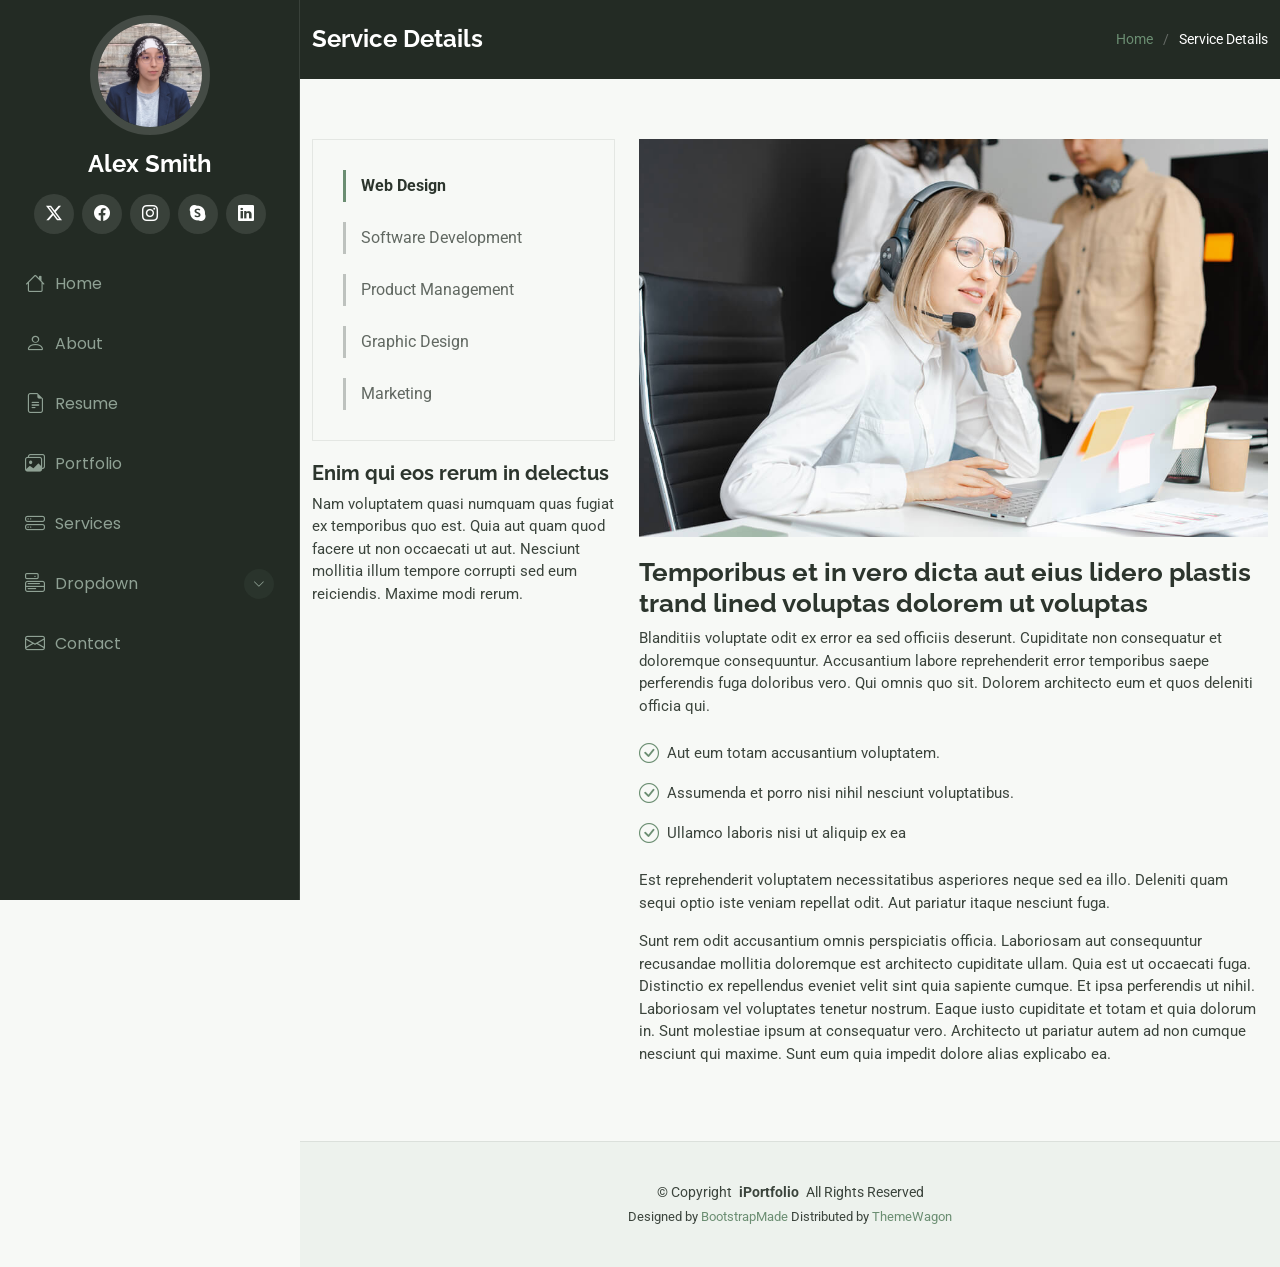
<file: iPortfolio-v1.0.0/service-details.html>
<!DOCTYPE html>
<html lang="en">

<head>
  <meta charset="utf-8">
  <meta content="width=device-width, initial-scale=1.0" name="viewport">
  <title>Service Details - iPortfolio Bootstrap Template</title>
  <meta content="" name="description">
  <meta content="" name="keywords">

  <!-- Favicons -->
  <link href="assets/img/favicon.png" rel="icon">
  <link href="assets/img/apple-touch-icon.png" rel="apple-touch-icon">

  <!-- Fonts -->
  <link href="https://fonts.googleapis.com" rel="preconnect">
  <link href="https://fonts.gstatic.com" rel="preconnect" crossorigin>
  <link href="https://fonts.googleapis.com/css2?family=Roboto:ital,wght@0,100;0,300;0,400;0,500;0,700;0,900;1,100;1,300;1,400;1,500;1,700;1,900&family=Poppins:ital,wght@0,100;0,200;0,300;0,400;0,500;0,600;0,700;0,800;0,900;1,100;1,200;1,300;1,400;1,500;1,600;1,700;1,800;1,900&family=Raleway:ital,wght@0,100;0,200;0,300;0,400;0,500;0,600;0,700;0,800;0,900;1,100;1,200;1,300;1,400;1,500;1,600;1,700;1,800;1,900&display=swap" rel="stylesheet">

  <!-- Vendor CSS Files -->
  <link href="assets/vendor/bootstrap/css/bootstrap.min.css" rel="stylesheet">
  <link href="assets/vendor/bootstrap-icons/bootstrap-icons.css" rel="stylesheet">
  <link href="assets/vendor/aos/aos.css" rel="stylesheet">
  <link href="assets/vendor/glightbox/css/glightbox.min.css" rel="stylesheet">
  <link href="assets/vendor/swiper/swiper-bundle.min.css" rel="stylesheet">

  <!-- Main CSS File -->
  <link href="assets/css/main.css" rel="stylesheet">

  <!-- =======================================================
  * Template Name: iPortfolio
  * Template URL: https://bootstrapmade.com/iportfolio-bootstrap-portfolio-websites-template/
  * Updated: Jun 29 2024 with Bootstrap v5.3.3
  * Author: BootstrapMade.com
  * License: https://bootstrapmade.com/license/
  ======================================================== -->
</head>

<body class="service-details-page">

  <header id="header" class="header dark-background d-flex flex-column">
    <i class="header-toggle d-xl-none bi bi-list"></i>

    <div class="profile-img">
      <img src="assets/img/my-profile-img.jpg" alt="" class="img-fluid rounded-circle">
    </div>

    <a href="index.html" class="logo d-flex align-items-center justify-content-center">
      <!-- Uncomment the line below if you also wish to use an image logo -->
      <!-- <img src="assets/img/logo.png" alt=""> -->
      <h1 class="sitename">Alex Smith</h1>
    </a>

    <div class="social-links text-center">
      <a href="#" class="twitter"><i class="bi bi-twitter-x"></i></a>
      <a href="#" class="facebook"><i class="bi bi-facebook"></i></a>
      <a href="#" class="instagram"><i class="bi bi-instagram"></i></a>
      <a href="#" class="google-plus"><i class="bi bi-skype"></i></a>
      <a href="#" class="linkedin"><i class="bi bi-linkedin"></i></a>
    </div>

    <nav id="navmenu" class="navmenu">
      <ul>
        <li><a href="#hero"><i class="bi bi-house navicon"></i>Home</a></li>
        <li><a href="#about"><i class="bi bi-person navicon"></i> About</a></li>
        <li><a href="#resume"><i class="bi bi-file-earmark-text navicon"></i> Resume</a></li>
        <li><a href="#portfolio"><i class="bi bi-images navicon"></i> Portfolio</a></li>
        <li><a href="#services"><i class="bi bi-hdd-stack navicon"></i> Services</a></li>
        <li class="dropdown"><a href="#"><i class="bi bi-menu-button navicon"></i> <span>Dropdown</span> <i class="bi bi-chevron-down toggle-dropdown"></i></a>
          <ul>
            <li><a href="#">Dropdown 1</a></li>
            <li class="dropdown"><a href="#"><span>Deep Dropdown</span> <i class="bi bi-chevron-down toggle-dropdown"></i></a>
              <ul>
                <li><a href="#">Deep Dropdown 1</a></li>
                <li><a href="#">Deep Dropdown 2</a></li>
                <li><a href="#">Deep Dropdown 3</a></li>
                <li><a href="#">Deep Dropdown 4</a></li>
                <li><a href="#">Deep Dropdown 5</a></li>
              </ul>
            </li>
            <li><a href="#">Dropdown 2</a></li>
            <li><a href="#">Dropdown 3</a></li>
            <li><a href="#">Dropdown 4</a></li>
          </ul>
        </li>
        <li><a href="#contact"><i class="bi bi-envelope navicon"></i> Contact</a></li>
      </ul>
    </nav>

  </header>

  <main class="main">

    <!-- Page Title -->
    <div class="page-title dark-background">
      <div class="container d-lg-flex justify-content-between align-items-center">
        <h1 class="mb-2 mb-lg-0">Service Details</h1>
        <nav class="breadcrumbs">
          <ol>
            <li><a href="index.html">Home</a></li>
            <li class="current">Service Details</li>
          </ol>
        </nav>
      </div>
    </div><!-- End Page Title -->

    <!-- Service Details Section -->
    <section id="service-details" class="service-details section">

      <div class="container">

        <div class="row gy-4">

          <div class="col-lg-4" data-aos="fade-up" data-aos-delay="100">
            <div class="services-list">
              <a href="#" class="active">Web Design</a>
              <a href="#">Software Development</a>
              <a href="#">Product Management</a>
              <a href="#">Graphic Design</a>
              <a href="#">Marketing</a>
            </div>

            <h4>Enim qui eos rerum in delectus</h4>
            <p>Nam voluptatem quasi numquam quas fugiat ex temporibus quo est. Quia aut quam quod facere ut non occaecati ut aut. Nesciunt mollitia illum tempore corrupti sed eum reiciendis. Maxime modi rerum.</p>
          </div>

          <div class="col-lg-8" data-aos="fade-up" data-aos-delay="200">
            <img src="assets/img/services.jpg" alt="" class="img-fluid services-img">
            <h3>Temporibus et in vero dicta aut eius lidero plastis trand lined voluptas dolorem ut voluptas</h3>
            <p>
              Blanditiis voluptate odit ex error ea sed officiis deserunt. Cupiditate non consequatur et doloremque consequuntur. Accusantium labore reprehenderit error temporibus saepe perferendis fuga doloribus vero. Qui omnis quo sit. Dolorem architecto eum et quos deleniti officia qui.
            </p>
            <ul>
              <li><i class="bi bi-check-circle"></i> <span>Aut eum totam accusantium voluptatem.</span></li>
              <li><i class="bi bi-check-circle"></i> <span>Assumenda et porro nisi nihil nesciunt voluptatibus.</span></li>
              <li><i class="bi bi-check-circle"></i> <span>Ullamco laboris nisi ut aliquip ex ea</span></li>
            </ul>
            <p>
              Est reprehenderit voluptatem necessitatibus asperiores neque sed ea illo. Deleniti quam sequi optio iste veniam repellat odit. Aut pariatur itaque nesciunt fuga.
            </p>
            <p>
              Sunt rem odit accusantium omnis perspiciatis officia. Laboriosam aut consequuntur recusandae mollitia doloremque est architecto cupiditate ullam. Quia est ut occaecati fuga. Distinctio ex repellendus eveniet velit sint quia sapiente cumque. Et ipsa perferendis ut nihil. Laboriosam vel voluptates tenetur nostrum. Eaque iusto cupiditate et totam et quia dolorum in. Sunt molestiae ipsum at consequatur vero. Architecto ut pariatur autem ad non cumque nesciunt qui maxime. Sunt eum quia impedit dolore alias explicabo ea.
            </p>
          </div>

        </div>

      </div>

    </section><!-- /Service Details Section -->

  </main>

  <footer id="footer" class="footer position-relative light-background">

    <div class="container">
      <div class="copyright text-center ">
        <p>© <span>Copyright</span> <strong class="px-1 sitename">iPortfolio</strong> <span>All Rights Reserved</span></p>
      </div>
      <div class="credits">
        <!-- All the links in the footer should remain intact. -->
        <!-- You can delete the links only if you've purchased the pro version. -->
        <!-- Licensing information: https://bootstrapmade.com/license/ -->
        <!-- Purchase the pro version with working PHP/AJAX contact form: [buy-url] -->
        Designed by <a href="https://bootstrapmade.com/">BootstrapMade</a> Distributed by <a href="https://themewagon.com">ThemeWagon</a>
      </div>
    </div>

  </footer>

  <!-- Scroll Top -->
  <a href="#" id="scroll-top" class="scroll-top d-flex align-items-center justify-content-center"><i class="bi bi-arrow-up-short"></i></a>

  <!-- Preloader -->
  <div id="preloader"></div>

  <!-- Vendor JS Files -->
  <script src="assets/vendor/bootstrap/js/bootstrap.bundle.min.js"></script>
  <script src="assets/vendor/php-email-form/validate.js"></script>
  <script src="assets/vendor/aos/aos.js"></script>
  <script src="assets/vendor/typed.js/typed.umd.js"></script>
  <script src="assets/vendor/purecounter/purecounter_vanilla.js"></script>
  <script src="assets/vendor/waypoints/noframework.waypoints.js"></script>
  <script src="assets/vendor/glightbox/js/glightbox.min.js"></script>
  <script src="assets/vendor/imagesloaded/imagesloaded.pkgd.min.js"></script>
  <script src="assets/vendor/isotope-layout/isotope.pkgd.min.js"></script>
  <script src="assets/vendor/swiper/swiper-bundle.min.js"></script>

  <!-- Main JS File -->
  <script src="assets/js/main.js"></script>

</body>

</html>
</file>
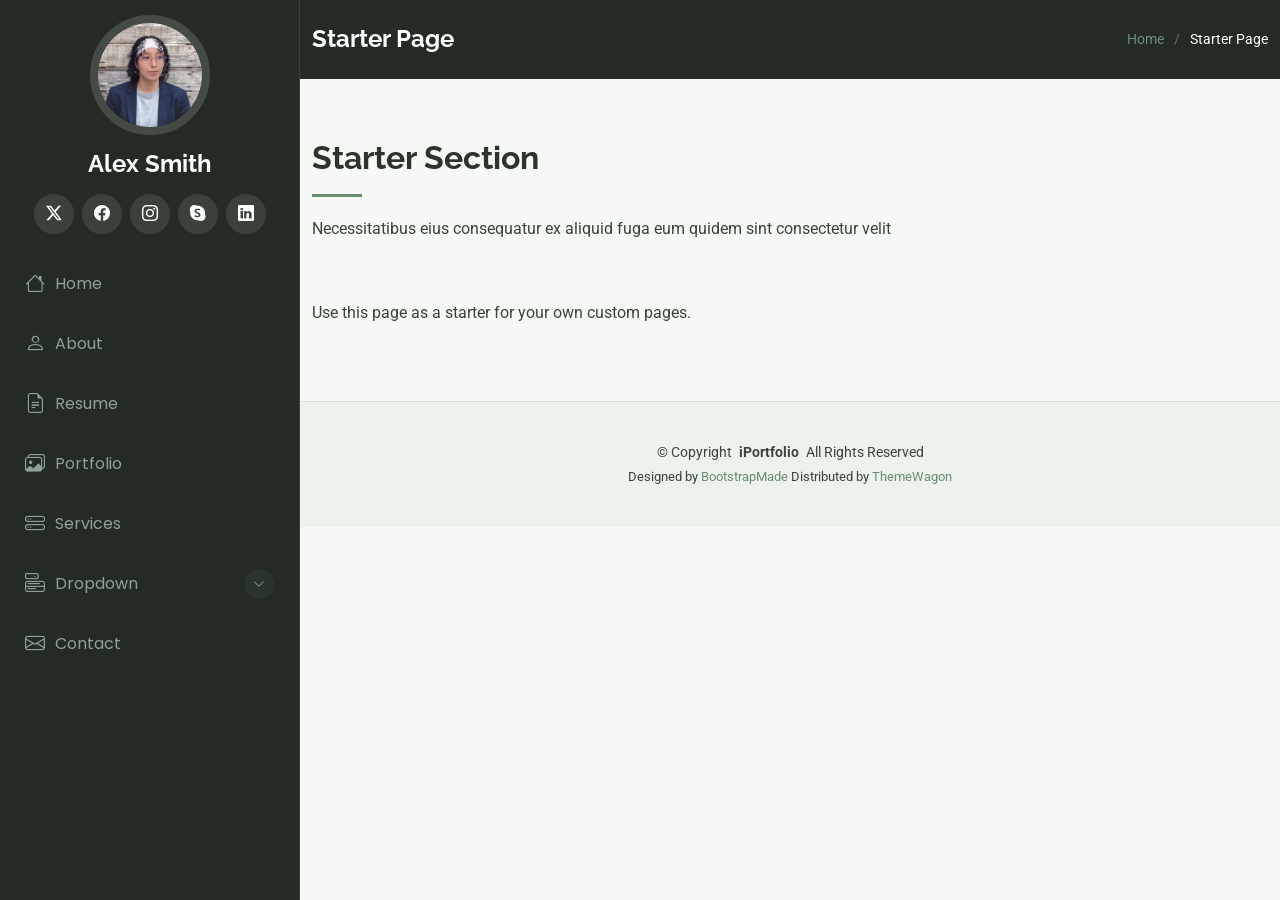
<file: iPortfolio-v1.0.0/starter-page.html>
<!DOCTYPE html>
<html lang="en">

<head>
  <meta charset="utf-8">
  <meta content="width=device-width, initial-scale=1.0" name="viewport">
  <title>Starter Page - iPortfolio Bootstrap Template</title>
  <meta content="" name="description">
  <meta content="" name="keywords">

  <!-- Favicons -->
  <link href="assets/img/favicon.png" rel="icon">
  <link href="assets/img/apple-touch-icon.png" rel="apple-touch-icon">

  <!-- Fonts -->
  <link href="https://fonts.googleapis.com" rel="preconnect">
  <link href="https://fonts.gstatic.com" rel="preconnect" crossorigin>
  <link href="https://fonts.googleapis.com/css2?family=Roboto:ital,wght@0,100;0,300;0,400;0,500;0,700;0,900;1,100;1,300;1,400;1,500;1,700;1,900&family=Poppins:ital,wght@0,100;0,200;0,300;0,400;0,500;0,600;0,700;0,800;0,900;1,100;1,200;1,300;1,400;1,500;1,600;1,700;1,800;1,900&family=Raleway:ital,wght@0,100;0,200;0,300;0,400;0,500;0,600;0,700;0,800;0,900;1,100;1,200;1,300;1,400;1,500;1,600;1,700;1,800;1,900&display=swap" rel="stylesheet">

  <!-- Vendor CSS Files -->
  <link href="assets/vendor/bootstrap/css/bootstrap.min.css" rel="stylesheet">
  <link href="assets/vendor/bootstrap-icons/bootstrap-icons.css" rel="stylesheet">
  <link href="assets/vendor/aos/aos.css" rel="stylesheet">
  <link href="assets/vendor/glightbox/css/glightbox.min.css" rel="stylesheet">
  <link href="assets/vendor/swiper/swiper-bundle.min.css" rel="stylesheet">

  <!-- Main CSS File -->
  <link href="assets/css/main.css" rel="stylesheet">

  <!-- =======================================================
  * Template Name: iPortfolio
  * Template URL: https://bootstrapmade.com/iportfolio-bootstrap-portfolio-websites-template/
  * Updated: Jun 29 2024 with Bootstrap v5.3.3
  * Author: BootstrapMade.com
  * License: https://bootstrapmade.com/license/
  ======================================================== -->
</head>

<body class="starter-page-page">

  <header id="header" class="header dark-background d-flex flex-column">
    <i class="header-toggle d-xl-none bi bi-list"></i>

    <div class="profile-img">
      <img src="assets/img/my-profile-img.jpg" alt="" class="img-fluid rounded-circle">
    </div>

    <a href="index.html" class="logo d-flex align-items-center justify-content-center">
      <!-- Uncomment the line below if you also wish to use an image logo -->
      <!-- <img src="assets/img/logo.png" alt=""> -->
      <h1 class="sitename">Alex Smith</h1>
    </a>

    <div class="social-links text-center">
      <a href="#" class="twitter"><i class="bi bi-twitter-x"></i></a>
      <a href="#" class="facebook"><i class="bi bi-facebook"></i></a>
      <a href="#" class="instagram"><i class="bi bi-instagram"></i></a>
      <a href="#" class="google-plus"><i class="bi bi-skype"></i></a>
      <a href="#" class="linkedin"><i class="bi bi-linkedin"></i></a>
    </div>

    <nav id="navmenu" class="navmenu">
      <ul>
        <li><a href="#hero"><i class="bi bi-house navicon"></i>Home</a></li>
        <li><a href="#about"><i class="bi bi-person navicon"></i> About</a></li>
        <li><a href="#resume"><i class="bi bi-file-earmark-text navicon"></i> Resume</a></li>
        <li><a href="#portfolio"><i class="bi bi-images navicon"></i> Portfolio</a></li>
        <li><a href="#services"><i class="bi bi-hdd-stack navicon"></i> Services</a></li>
        <li class="dropdown"><a href="#"><i class="bi bi-menu-button navicon"></i> <span>Dropdown</span> <i class="bi bi-chevron-down toggle-dropdown"></i></a>
          <ul>
            <li><a href="#">Dropdown 1</a></li>
            <li class="dropdown"><a href="#"><span>Deep Dropdown</span> <i class="bi bi-chevron-down toggle-dropdown"></i></a>
              <ul>
                <li><a href="#">Deep Dropdown 1</a></li>
                <li><a href="#">Deep Dropdown 2</a></li>
                <li><a href="#">Deep Dropdown 3</a></li>
                <li><a href="#">Deep Dropdown 4</a></li>
                <li><a href="#">Deep Dropdown 5</a></li>
              </ul>
            </li>
            <li><a href="#">Dropdown 2</a></li>
            <li><a href="#">Dropdown 3</a></li>
            <li><a href="#">Dropdown 4</a></li>
          </ul>
        </li>
        <li><a href="#contact"><i class="bi bi-envelope navicon"></i> Contact</a></li>
      </ul>
    </nav>

  </header>

  <main class="main">

    <!-- Page Title -->
    <div class="page-title dark-background">
      <div class="container d-lg-flex justify-content-between align-items-center">
        <h1 class="mb-2 mb-lg-0">Starter Page</h1>
        <nav class="breadcrumbs">
          <ol>
            <li><a href="index.html">Home</a></li>
            <li class="current">Starter Page</li>
          </ol>
        </nav>
      </div>
    </div><!-- End Page Title -->

    <!-- Starter Section Section -->
    <section id="starter-section" class="starter-section section">

      <!-- Section Title -->
      <div class="container section-title" data-aos="fade-up">
        <h2>Starter Section</h2>
        <p>Necessitatibus eius consequatur ex aliquid fuga eum quidem sint consectetur velit</p>
      </div><!-- End Section Title -->

      <div class="container" data-aos="fade-up">
        <p>Use this page as a starter for your own custom pages.</p>
      </div>

    </section><!-- /Starter Section Section -->

  </main>

  <footer id="footer" class="footer position-relative light-background">

    <div class="container">
      <div class="copyright text-center ">
        <p>© <span>Copyright</span> <strong class="px-1 sitename">iPortfolio</strong> <span>All Rights Reserved</span></p>
      </div>
      <div class="credits">
        <!-- All the links in the footer should remain intact. -->
        <!-- You can delete the links only if you've purchased the pro version. -->
        <!-- Licensing information: https://bootstrapmade.com/license/ -->
        <!-- Purchase the pro version with working PHP/AJAX contact form: [buy-url] -->
        Designed by <a href="https://bootstrapmade.com/">BootstrapMade</a> Distributed by <a href="https://themewagon.com">ThemeWagon</a>
      </div>
    </div>

  </footer>

  <!-- Scroll Top -->
  <a href="#" id="scroll-top" class="scroll-top d-flex align-items-center justify-content-center"><i class="bi bi-arrow-up-short"></i></a>

  <!-- Preloader -->
  <div id="preloader"></div>

  <!-- Vendor JS Files -->
  <script src="assets/vendor/bootstrap/js/bootstrap.bundle.min.js"></script>
  <script src="assets/vendor/php-email-form/validate.js"></script>
  <script src="assets/vendor/aos/aos.js"></script>
  <script src="assets/vendor/typed.js/typed.umd.js"></script>
  <script src="assets/vendor/purecounter/purecounter_vanilla.js"></script>
  <script src="assets/vendor/waypoints/noframework.waypoints.js"></script>
  <script src="assets/vendor/glightbox/js/glightbox.min.js"></script>
  <script src="assets/vendor/imagesloaded/imagesloaded.pkgd.min.js"></script>
  <script src="assets/vendor/isotope-layout/isotope.pkgd.min.js"></script>
  <script src="assets/vendor/swiper/swiper-bundle.min.js"></script>

  <!-- Main JS File -->
  <script src="assets/js/main.js"></script>

</body>

</html>
</file>
<file: assets/css/main.css>
/**
* Template Name: iPortfolio
* Template URL: https://bootstrapmade.com/iportfolio-bootstrap-portfolio-websites-template/
* Updated: Jun 29 2024 with Bootstrap v5.3.3
* Author: BootstrapMade.com
* License: https://bootstrapmade.com/license/
*/

/*--------------------------------------------------------------
# Font & Color Variables
# Help: https://bootstrapmade.com/color-system/
--------------------------------------------------------------*/
/* Fonts */
:root {
  --default-font: "Roboto",  system-ui, -apple-system, "Segoe UI", Roboto, "Helvetica Neue", Arial, "Noto Sans", "Liberation Sans", sans-serif, "Apple Color Emoji", "Segoe UI Emoji", "Segoe UI Symbol", "Noto Color Emoji";
  --heading-font: "Raleway",  sans-serif;
  --nav-font: "Poppins",  sans-serif;
}

/* Global Colors - The following color variables are used throughout the website. Updating them here will change the color scheme of the entire website */
:root { 
  --background-color: #f7f9f6; /* Fondo general con un toque sutil crema/salvia muy suave */
  --default-color: #3b443c; /* Texto principal en tono gris verdoso oscuro y relajante */
  --heading-color: #2c352d; /* Color elegante para títulos */
  --accent-color: #6b8e72; /* Color principal: Verde Savia (Sage Green) elegante */
  --surface-color: #ffffff; /* Color de superficie para tarjetas y elementos */
  --contrast-color: #ffffff; /* Color de contraste para texto sobre acentos */
}

/* Nav Menu Colors - The following color variables are used specifically for the navigation menu. They are separate from the global colors to allow for more customization options */
:root {
  --nav-color: #8fa194;  /* Tono suave para enlaces de navegación inactivos */
  --nav-hover-color: #ffffff; /* Aplicado a enlaces al pasar el cursor o activos */
  --nav-mobile-background-color: #232b24; /* Fondo para navegación móvil en verde muy oscuro/elegante */
  --nav-dropdown-background-color: #232b24; /* Fondo para elementos desplegables */
  --nav-dropdown-color: #8fa194; /* Color para enlaces de elementos desplegables */
  --nav-dropdown-hover-color: #ffffff; /* Color al pasar el cursor sobre desplegables */
}

/* Color Presets - These classes override global colors when applied to any section or element, providing reuse of the sam color scheme. */

.light-background {
  --background-color: #edf2ed; /* Verde savia muy claro y relajante */
  --surface-color: #ffffff;
}

.dark-background {
  --background-color: #232b24; /* Verde oscuro bosque/savia profundo y elegante */
  --default-color: #ffffff;
  --heading-color: #ffffff;
  --surface-color: #2c352d;
  --contrast-color: #ffffff;
}

/* Smooth scroll */
:root {
  scroll-behavior: smooth;
}

/*--------------------------------------------------------------
# General Styling & Shared Classes
--------------------------------------------------------------*/
body {
  color: var(--default-color);
  background-color: var(--background-color);
  font-family: var(--default-font);
}

a {
  color: var(--accent-color);
  text-decoration: none;
  transition: 0.3s;
}

a:hover {
  color: color-mix(in srgb, var(--accent-color), transparent 25%);
  text-decoration: none;
}

h1,
h2,
h3,
h4,
h5,
h6 {
  color: var(--heading-color);
  font-family: var(--heading-font);
}

/* PHP Email Form Messages
------------------------------*/
.php-email-form .error-message {
  display: none;
  background: #df1529;
  color: #ffffff;
  text-align: left;
  padding: 15px;
  margin-bottom: 24px;
  font-weight: 600;
}

.php-email-form .sent-message {
  display: none;
  color: #ffffff;
  background: #507255; /* Ajustado a tono verde armónico */
  text-align: center;
  padding: 15px;
  margin-bottom: 24px;
  font-weight: 600;
}

.php-email-form .loading {
  display: none;
  background: var(--surface-color);
  text-align: center;
  padding: 15px;
  margin-bottom: 24px;
}

.php-email-form .loading:before {
  content: "";
  display: inline-block;
  border-radius: 50%;
  width: 24px;
  height: 24px;
  margin: 0 10px -6px 0;
  border: 3px solid var(--accent-color);
  border-top-color: var(--surface-color);
  animation: php-email-form-loading 1s linear infinite;
}

@keyframes php-email-form-loading {
  0% {
    transform: rotate(0deg);
  }

  100% {
    transform: rotate(360deg);
  }
}

/*--------------------------------------------------------------
# Global Header
--------------------------------------------------------------*/
.header {
  color: var(--default-color);
  background-color: var(--background-color);
  position: fixed;
  top: 0;
  left: 0;
  bottom: 0;
  padding: 0 15px;
  width: 300px;
  transition: all ease-in-out 0.3s;
  overflow-y: auto;
  z-index: 997;
  border-right: 1px solid color-mix(in srgb, var(--default-color), transparent 90%);
}

.header .profile-img img {
  margin: 15px auto;
  display: block;
  width: 120px;
  border: 8px solid color-mix(in srgb, var(--default-color), transparent 85%);
}

.header .logo {
  line-height: 1;
  margin-bottom: 15px;
}

.header .logo img {
  max-height: 32px;
  margin-right: 8px;
}

.header .logo h1 {
  font-size: 24px;
  margin: 0;
  font-weight: 700;
  color: var(--heading-color);
}

.header .social-links {
  margin: 0 0 20px 0;
}

.header .social-links a {
  font-size: 16px;
  display: inline-flex;
  align-items: center;
  justify-content: center;
  background: color-mix(in srgb, var(--default-color), transparent 90%);
  color: var(--default-color);
  margin: 0 2px;
  border-radius: 50%;
  text-align: center;
  width: 40px;
  height: 40px;
  transition: 0.3s;
}

.header .social-links a:hover {
  color: var(--contrast-color);
  background: var(--accent-color);
}

@media (min-width: 1200px) {

  .header~main,
  .header~#footer {
    margin-left: 300px;
  }
}

@media (max-width: 1199px) {
  .header {
    left: -100%;
  }
}

.header.header-show {
  left: 0;
}

.header .header-toggle {
  color: var(--contrast-color);
  background-color: var(--accent-color);
  font-size: 22px;
  display: flex;
  align-items: center;
  justify-content: center;
  width: 40px;
  height: 40px;
  border-radius: 50%;
  cursor: pointer;
  position: fixed;
  top: 15px;
  right: 15px;
  z-index: 9999;
  transition: background-color 0.3s;
}

.header .header-toggle:hover {
  color: var(--contrast-color);
  background-color: color-mix(in srgb, var(--accent-color) 90%, white 15%);
}

/*--------------------------------------------------------------
# Navigation Menu
--------------------------------------------------------------*/
.mobile-nav-toggle {
  display: none;
}

.navmenu {
  padding: 0;
  z-index: 9997;
}

.navmenu ul {
  list-style: none;
  padding: 0 0 20px 0;
  margin: 0;
}

.navmenu a,
.navmenu a:focus {
  color: var(--nav-color);
  padding: 15px 10px;
  font-family: var(--nav-font);
  font-size: 16px;
  font-weight: 400;
  display: flex;
  align-items: center;
  white-space: nowrap;
  transition: 0.3s;
  width: 100%;
}

.navmenu a .navicon,
.navmenu a:focus .navicon {
  font-size: 20px;
  margin-right: 10px;
}

.navmenu a .toggle-dropdown,
.navmenu a:focus .toggle-dropdown {
  font-size: 12px;
  line-height: 0;
  margin-left: auto;
  width: 30px;
  height: 30px;
  display: flex;
  align-items: center;
  justify-content: center;
  border-radius: 50%;
  transition: 0.3s;
  flex-shrink: 0;
  background-color: color-mix(in srgb, var(--accent-color), transparent 90%);
}

.navmenu a .toggle-dropdown:hover,
.navmenu a:focus .toggle-dropdown:hover {
  background-color: var(--accent-color);
  color: var(--contrast-color);
}

.navmenu a:hover,
.navmenu .active,
.navmenu .active:focus {
  color: var(--nav-hover-color);
}

.navmenu a:hover .navicon,
.navmenu .active .navicon,
.navmenu .active:focus .navicon {
  color: var(--accent-color);
}

.navmenu .active .toggle-dropdown,
.navmenu .active:focus .toggle-dropdown {
  background-color: var(--accent-color);
  color: var(--contrast-color);
  transform: rotate(180deg);
}

.navmenu .dropdown {
  display: block;
}

.navmenu .dropdown a,
.navmenu .dropdown a:focus {
  color: var(--nav-dropdown-color);
}

.navmenu .dropdown a:hover,
.navmenu .dropdown .active,
.navmenu .dropdown .active:focus {
  color: var(--nav-dropdown-hover-color);
}

.navmenu .dropdown ul {
  position: static;
  display: none;
  z-index: 99;
  padding: 5px 10px;
  margin: 5px 10px;
  background-color: var(--nav-dropdown-background-color);
  border: 1px solid color-mix(in srgb, var(--default-color), transparent 90%);
  box-shadow: none;
  transition: all 0.5s ease-in-out;
}

.navmenu .dropdown ul ul {
  background-color: rgba(35, 43, 36, 0.1);
}

.navmenu .dropdown>.dropdown-active {
  display: block;
  background-color: rgba(35, 43, 36, 0.03);
}

/*--------------------------------------------------------------
# Global Footer
--------------------------------------------------------------*/
.footer {
  color: var(--default-color);
  background-color: var(--background-color);
  font-size: 14px;
  padding: 40px 0;
  position: relative;
  border-top: 1px solid color-mix(in srgb, var(--default-color), transparent 90%);
}

.footer .copyright p {
  margin-bottom: 0;
}

.footer .credits {
  margin-top: 4px;
  font-size: 13px;
  text-align: center;
}

/*--------------------------------------------------------------
# Preloader
--------------------------------------------------------------*/
#preloader {
  position: fixed;
  inset: 0;
  z-index: 999999;
  overflow: hidden;
  background: var(--background-color);
  transition: all 0.6s ease-out;
}

#preloader:before {
  content: "";
  position: fixed;
  top: calc(50% - 30px);
  left: calc(50% - 30px);
  border: 6px solid #ffffff;
  border-color: var(--accent-color) transparent var(--accent-color) transparent;
  border-radius: 50%;
  width: 60px;
  height: 60px;
  animation: animate-preloader 1.5s linear infinite;
}

@keyframes animate-preloader {
  0% {
    transform: rotate(0deg);
  }

  100% {
    transform: rotate(360deg);
  }
}

/*--------------------------------------------------------------
# Scroll Top Button
--------------------------------------------------------------*/
.scroll-top {
  position: fixed;
  visibility: hidden;
  opacity: 0;
  right: 15px;
  bottom: -15px;
  z-index: 99999;
  background-color: var(--accent-color);
  width: 44px;
  height: 44px;
  border-radius: 50px;
  transition: all 0.4s;
}

.scroll-top i {
  font-size: 24px;
  color: var(--contrast-color);
  line-height: 0;
}

.scroll-top:hover {
  background-color: color-mix(in srgb, var(--accent-color), transparent 20%);
  color: var(--contrast-color);
}

.scroll-top.active {
  visibility: visible;
  opacity: 1;
  bottom: 15px;
}

/*--------------------------------------------------------------
# Disable aos animation delay on mobile devices
--------------------------------------------------------------*/
@media screen and (max-width: 768px) {
  [data-aos-delay] {
    transition-delay: 0 !important;
  }
}

/*--------------------------------------------------------------
# Global Page Titles & Breadcrumbs
--------------------------------------------------------------*/
.page-title {
  color: var(--default-color);
  background-color: var(--background-color);
  padding: 25px 0;
  position: relative;
}

.page-title h1 {
  font-size: 24px;
  font-weight: 700;
}

.page-title .breadcrumbs ol {
  display: flex;
  flex-wrap: wrap;
  list-style: none;
  padding: 0;
  margin: 0;
  font-size: 14px;
  font-weight: 400;
}

.page-title .breadcrumbs ol li+li {
  padding-left: 10px;
}

.page-title .breadcrumbs ol li+li::before {
  content: "/";
  display: inline-block;
  padding-right: 10px;
  color: color-mix(in srgb, var(--default-color), transparent 70%);
}

/*--------------------------------------------------------------
# Global Sections
--------------------------------------------------------------*/
section,
.section {
  color: var(--default-color);
  background-color: var(--background-color);
  padding: 60px 0;
  overflow: clip;
}

/*--------------------------------------------------------------
# Global Section Titles
--------------------------------------------------------------*/
.section-title {
  padding-bottom: 60px;
  position: relative;
}

.section-title h2 {
  font-size: 32px;
  font-weight: 700;
  margin-bottom: 20px;
  padding-bottom: 20px;
  position: relative;
}

.section-title h2:after {
  content: "";
  position: absolute;
  display: block;
  width: 50px;
  height: 3px;
  background: var(--accent-color);
  left: 0;
  bottom: 0;
}

.section-title p {
  margin-bottom: 0;
}

/*--------------------------------------------------------------
# Hero Section
--------------------------------------------------------------*/
.hero {
  width: 100%;
  min-height: 100vh;
  position: relative;
  padding: 80px 0;
  display: flex;
  align-items: center;
  justify-content: center;
}

.hero img {
  position: absolute;
  inset: 0;
  display: block;
  width: 100%;
  height: 100%;
  object-fit: cover;
  z-index: 1;
}

.hero:before {
  content: "";
  background: color-mix(in srgb, var(--background-color), transparent 70%);
  position: absolute;
  inset: 0;
  z-index: 2;
}

.hero .container {
  position: relative;
  z-index: 3;
}

.hero h2 {
  margin: 0;
  font-size: 64px;
  font-weight: 700;
}

.hero p {
  margin: 5px 0 0 0;
  font-size: 26px;
}

.hero p span {
  letter-spacing: 1px;
  border-bottom: 2px solid var(--accent-color);
}

.hero .social-links {
  margin-top: 25px;
}

.hero .social-links a {
  font-size: 24px;
  display: inline-block;
  color: color-mix(in srgb, var(--default-color), transparent 50%);
  line-height: 1;
  margin-right: 20px;
  transition: 0.3s;
}

.hero .social-links a:hover {
  color: var(--accent-color);
}

@media (max-width: 768px) {
  .hero h2 {
    font-size: 32px;
  }

  .hero p {
    font-size: 20px;
  }
}

/*--------------------------------------------------------------
# About Section
--------------------------------------------------------------*/
.about .content h2 {
  font-weight: 700;
  font-size: 24px;
}

.about .content ul {
  list-style: none;
  padding: 0;
}

.about .content ul li {
  margin-bottom: 20px;
  display: flex;
  align-items: center;
}

.about .content ul strong {
  margin-right: 10px;
}

.about .content ul i {
  font-size: 16px;
  margin-right: 5px;
  color: var(--accent-color);
  line-height: 0;
}

/*--------------------------------------------------------------
# Stats Section
--------------------------------------------------------------*/
.stats .stats-item {
  padding: 30px;
  width: 100%;
}

.stats .stats-item i {
  color: var(--accent-color);
  display: block;
  font-size: 44px;
  float: left;
  line-height: 0;
}

.stats .stats-item .purecounter {
  color: var(--heading-color);
  font-size: 48px;
  line-height: 40px;
  display: block;
  font-weight: 700;
  margin-left: 60px;
}

.stats .stats-item p {
  color: color-mix(in srgb, var(--default-color), transparent 40%);
  padding: 15px 0 0 0;
  margin: 0 0 0 60px;
  font-family: var(--heading-font);
  font-size: 14px;
}

/*--------------------------------------------------------------
# Skills Section
--------------------------------------------------------------*/
.skills .progress {
  height: 60px;
  display: block;
  background: none;
  border-radius: 0;
}

.skills .progress .skill {
  color: var(--heading-color);
  padding: 0;
  margin: 0 0 6px 0;
  text-transform: uppercase;
  display: block;
  font-weight: 600;
  font-family: var(--heading-font);
}

.skills .progress .skill .val {
  float: right;
  font-style: normal;
}

.skills .progress-bar-wrap {
  background: color-mix(in srgb, var(--default-color), transparent 90%);
  height: 10px;
}

.skills .progress-bar {
  width: 1px;
  height: 10px;
  transition: 0.9s;
  background-color: var(--accent-color);
}

/*--------------------------------------------------------------
# Resume Section
--------------------------------------------------------------*/
.resume .resume-title {
  color: var(--heading-color);
  font-size: 26px;
  font-weight: 700;
  margin-top: 20px;
  margin-bottom: 20px;
}

.resume .resume-item {
  padding: 0 0 20px 20px;
  margin-top: -2px;
  border-left: 2px solid var(--accent-color);
  position: relative;
}

.resume .resume-item h4 {
  line-height: 18px;
  font-size: 18px;
  font-weight: 600;
  text-transform: uppercase;
  color: color-mix(in srgb, var(--default-color), transparent 20%);
  margin-bottom: 10px;
}

.resume .resume-item h5 {
  font-size: 16px;
  padding: 5px 15px;
  display: inline-block;
  font-weight: 600;
  margin-bottom: 10px;
}

.resume .resume-item ul {
  padding-left: 20px;
}

.resume .resume-item ul li {
  padding-bottom: 10px;
}

.resume .resume-item:last-child {
  padding-bottom: 0;
}

.resume .resume-item::before {
  content: "";
  position: absolute;
  width: 16px;
  height: 16px;
  border-radius: 50px;
  left: -9px;
  top: 0;
  background: var(--background-color);
  border: 2px solid var(--accent-color);
}

/*--------------------------------------------------------------
# Portfolio Section
--------------------------------------------------------------*/
.portfolio .portfolio-filters {
  padding: 0;
  margin: 0 auto 20px auto;
  list-style: none;
  text-align: center;
}

.portfolio .portfolio-filters li {
  cursor: pointer;
  display: inline-block;
  padding: 0;
  font-size: 14px;
  font-weight: 400;
  margin: 0 10px;
  line-height: 1;
  text-transform: uppercase;
  margin-bottom: 10px;
  transition: all 0.3s ease-in-out;
}

.portfolio .portfolio-filters li:hover,
.portfolio .portfolio-filters li.filter-active {
  color: var(--accent-color);
}

.portfolio .portfolio-filters li:first-child {
  margin-left: 0;
}

.portfolio .portfolio-filters li:last-child {
  margin-right: 0;
}

@media (max-width: 575px) {
  .portfolio .portfolio-filters li {
    font-size: 14px;
    margin: 0 5px;
  }
}

.portfolio .portfolio-content {
  position: relative;
  overflow: hidden;
}

.portfolio .portfolio-content img {
  transition: 0.3s;
}

.portfolio .portfolio-content .portfolio-info {
  opacity: 0;
  position: absolute;
  inset: 0;
  z-index: 3;
  transition: all ease-in-out 0.3s;
  background: rgba(35, 43, 36, 0.7); /* Overlay en tono verde oscuro armonioso */
  padding: 15px;
}

.portfolio .portfolio-content .portfolio-info h4 {
  font-size: 14px;
  padding: 5px 10px;
  font-weight: 400;
  color: #ffffff;
  display: inline-block;
  background-color: var(--accent-color);
}

.portfolio .portfolio-content .portfolio-info p {
  position: absolute;
  bottom: 10px;
  text-align: center;
  display: inline-block;
  left: 0;
  right: 0;
  font-size: 16px;
  font-weight: 600;
  color: rgba(255, 255, 255, 0.9);
}

.portfolio .portfolio-content .portfolio-info .preview-link,
.portfolio .portfolio-content .portfolio-info .details-link {
  position: absolute;
  left: calc(50% - 40px);
  font-size: 26px;
  top: calc(50% - 14px);
  color: #fff;
  transition: 0.3s;
  line-height: 1.2;
}

.portfolio .portfolio-content .portfolio-info .preview-link:hover,
.portfolio .portfolio-content .portfolio-info .details-link:hover {
  color: var(--accent-color);
}

.portfolio .portfolio-content .portfolio-info .details-link {
  left: 50%;
  font-size: 34px;
  line-height: 0;
}

.portfolio .portfolio-content:hover .portfolio-info {
  opacity: 1;
}

.portfolio .portfolio-content:hover img {
  transform: scale(1.1);
}

/*--------------------------------------------------------------
# Services Section
--------------------------------------------------------------*/
.services .service-item {
  position: relative;
}

.services .service-item .icon {
  background: var(--accent-color);
  display: flex;
  align-items: center;
  justify-content: center;
  width: 54px;
  height: 54px;
  border-radius: 50%;
  transition: 0.5s;
  border: 1px solid var(--accent-color);
  margin-right: 20px;
}

.services .service-item .icon i {
  color: var(--contrast-color);
  font-size: 24px;
  line-height: 0;
}

.services .service-item:hover .icon {
  background: var(--surface-color);
}

.services .service-item:hover .icon i {
  color: var(--accent-color);
}

.services .service-item .title {
  font-weight: 700;
  margin-bottom: 15px;
  font-size: 18px;
}

.services .service-item .title a {
  color: var(--heading-color);
}

.services .service-item .title a:hover {
  color: var(--accent-color);
}

.services .service-item .description {
  line-height: 24px;
  font-size: 14px;
}

/*--------------------------------------------------------------
# Testimonials Section
--------------------------------------------------------------*/
.testimonials .testimonials-carousel,
.testimonials .testimonials-slider {
  overflow: hidden;
}

.testimonials .testimonial-item {
  box-sizing: content-box;
  text-align: center;
  min-height: 320px;
}

.testimonials .testimonial-item .testimonial-img {
  width: 90px;
  border-radius: 50%;
  margin: 0 auto;
}

.testimonials .testimonial-item h3 {
  font-size: 18px;
  font-weight: bold;
  margin: 10px 0 5px 0;
}

.testimonials .testimonial-item h4 {
  font-size: 14px;
  color: color-mix(in srgb, var(--default-color), transparent 20%);
  margin: 0;
}

.testimonials .testimonial-item .quote-icon-left,
.testimonials .testimonial-item .quote-icon-right {
  color: color-mix(in srgb, var(--accent-color), transparent 40%);
  font-size: 26px;
  line-height: 0;
}

.testimonials .testimonial-item .quote-icon-left {
  display: inline-block;
  left: -5px;
  position: relative;
}

.testimonials .testimonial-item .quote-icon-right {
  display: inline-block;
  right: -5px;
  position: relative;
  top: 10px;
  transform: scale(-1, -1);
}

.testimonials .testimonial-item p {
  font-style: italic;
  margin: 0 15px 15px 15px;
  padding: 20px;
  background-color: var(--surface-color);
  position: relative;
  margin-bottom: 35px;
  border-radius: 6px;
  box-shadow: 0px 2px 15px rgba(0, 0, 0, 0.05);
}

.testimonials .testimonial-item p::after {
  content: "";
  width: 0;
  height: 0;
  border-top: 20px solid var(--surface-color);
  border-right: 20px solid transparent;
  border-left: 20px solid transparent;
  position: absolute;
  bottom: -20px;
  left: calc(50% - 20px);
}

.testimonials .swiper-wrapper {
  height: auto;
}

.testimonials .swiper-pagination {
  margin-top: 40px;
  position: relative;
}

.testimonials .swiper-pagination .swiper-pagination-bullet {
  width: 12px;
  height: 12px;
  background-color: var(--background-color);
  opacity: 1;
  border: 1px solid var(--accent-color);
}

.testimonials .swiper-pagination .swiper-pagination-bullet-active {
  background-color: var(--accent-color);
}

/*--------------------------------------------------------------
# Contact Section
--------------------------------------------------------------*/
.contact .info-wrap {
  background-color: var(--surface-color);
  box-shadow: 0px 0px 20px rgba(0, 0, 0, 0.05);
  padding: 30px;
}

@media (max-width: 575px) {
  .contact .info-wrap {
    padding: 20px;
  }
}

.contact .info-item {
  margin-bottom: 40px;
}

.contact .info-item i {
  font-size: 20px;
  color: var(--accent-color);
  background: color-mix(in srgb, var(--accent-color), transparent 92%);
  width: 44px;
  height: 44px;
  display: flex;
  justify-content: center;
  align-items: center;
  border-radius: 50px;
  transition: all 0.3s ease-in-out;
  margin-right: 15px;
}

.contact .info-item h3 {
  padding: 0;
  font-size: 18px;
  font-weight: 700;
  margin-bottom: 5px;
}

.contact .info-item p {
  padding: 0;
  margin-bottom: 0;
  font-size: 14px;
}

.contact .info-item:hover i {
  background: var(--accent-color);
  color: var(--contrast-color);
}

.contact .php-email-form {
  background-color: var(--surface-color);
  height: 100%;
  padding: 30px;
  box-shadow: 0px 0px 20px rgba(0, 0, 0, 0.05);
}

@media (max-width: 575px) {
  .contact .php-email-form {
    padding: 20px;
  }
}

.contact .php-email-form input[type=text],
.contact .php-email-form input[type=email],
.contact .php-email-form textarea {
  font-size: 14px;
  padding: 10px 15px;
  box-shadow: none;
  border-radius: 0;
  color: var(--default-color);
  background-color: var(--surface-color);
  border-color: color-mix(in srgb, var(--default-color), transparent 80%);
}

.contact .php-email-form input[type=text]:focus,
.contact .php-email-form input[type=email]:focus,
.contact .php-email-form textarea:focus {
  border-color: var(--accent-color);
}

.contact .php-email-form input[type=text]::placeholder,
.contact .php-email-form input[type=email]::placeholder,
.contact .php-email-form textarea::placeholder {
  color: color-mix(in srgb, var(--default-color), transparent 70%);
}

.contact .php-email-form button[type=submit] {
  color: var(--contrast-color);
  background: var(--accent-color);
  border: 0;
  padding: 10px 30px;
  transition: 0.4s;
  border-radius: 50px;
}

.contact .php-email-form button[type=submit]:hover {
  background: color-mix(in srgb, var(--accent-color), transparent 25%);
}

/*--------------------------------------------------------------
# Portfolio Details Section
--------------------------------------------------------------*/
.portfolio-details .portfolio-details-slider img {
  width: 100%;
}

.portfolio-details .portfolio-details-slider .swiper-pagination {
  margin-top: 20px;
  position: relative;
}

.portfolio-details .portfolio-details-slider .swiper-pagination .swiper-pagination-bullet {
  width: 12px;
  height: 12px;
  background-color: color-mix(in srgb, var(--default-color), transparent 85%);
  opacity: 1;
}

.portfolio-details .portfolio-details-slider .swiper-pagination .swiper-pagination-bullet-active {
  background-color: var(--accent-color);
}

.portfolio-details .portfolio-info {
  padding: 30px;
  box-shadow: 0px 0 30px rgba(0, 0, 0, 0.05);
}

.portfolio-details .portfolio-info h3 {
  font-size: 22px;
  font-weight: 700;
  margin-bottom: 20px;
  padding-bottom: 20px;
  border-bottom: 1px solid color-mix(in srgb, var(--default-color), transparent 85%);
}

.portfolio-details .portfolio-info ul {
  list-style: none;
  padding: 0;
  font-size: 15px;
}

.portfolio-details .portfolio-info ul li+li {
  margin-top: 10px;
}

.portfolio-details .portfolio-description {
  padding-top: 30px;
}

.portfolio-details .portfolio-description h2 {
  font-size: 26px;
  font-weight: 700;
  margin-bottom: 20px;
}

.portfolio-details .portfolio-description p {
  padding: 0;
  color: color-mix(in srgb, var(--default-color), transparent 30%);
}

/*--------------------------------------------------------------
# Service Details Section
--------------------------------------------------------------*/
.service-details .services-list {
  padding: 10px 30px;
  border: 1px solid color-mix(in srgb, var(--default-color), transparent 90%);
  margin-bottom: 20px;
}

.service-details .services-list a {
  display: block;
  line-height: 1;
  padding: 8px 0 8px 15px;
  border-left: 3px solid color-mix(in srgb, var(--default-color), transparent 70%);
  margin: 20px 0;
  color: color-mix(in srgb, var(--default-color), transparent 20%);
  transition: 0.3s;
}

.service-details .services-list a.active {
  color: var(--heading-color);
  font-weight: 700;
  border-color: var(--accent-color);
}

.service-details .services-list a:hover {
  border-color: var(--accent-color);
}

.service-details .services-img {
  margin-bottom: 20px;
}

.service-details h3 {
  font-size: 26px;
  font-weight: 700;
}

.service-details h4 {
  font-size: 20px;
  font-weight: 700;
}

.service-details p {
  font-size: 15px;
}

.service-details ul {
  list-style: none;
  padding: 0;
  font-size: 15px;
}

.service-details ul li {
  padding: 5px 0;
  display: flex;
  align-items: center;
}

.service-details ul i {
  font-size: 20px;
  margin-right: 8px;
  color: var(--accent-color);
}

/*--------------------------------------------------------------
# Starter Section Section
--------------------------------------------------------------*/
.starter-section {
  /* Add your styles here */
}
</file>
<file: iPortfolio-v1.0.0/assets/css/main.css>
/**
* Template Name: iPortfolio
* Template URL: https://bootstrapmade.com/iportfolio-bootstrap-portfolio-websites-template/
* Updated: Jun 29 2024 with Bootstrap v5.3.3
* Author: BootstrapMade.com
* License: https://bootstrapmade.com/license/
*/

/*--------------------------------------------------------------
# Font & Color Variables
# Help: https://bootstrapmade.com/color-system/
--------------------------------------------------------------*/
/* Fonts */
:root {
  --default-font: "Roboto",  system-ui, -apple-system, "Segoe UI", Roboto, "Helvetica Neue", Arial, "Noto Sans", "Liberation Sans", sans-serif, "Apple Color Emoji", "Segoe UI Emoji", "Segoe UI Symbol", "Noto Color Emoji";
  --heading-font: "Raleway",  sans-serif;
  --nav-font: "Poppins",  sans-serif;
}

/* Global Colors - The following color variables are used throughout the website. Updating them here will change the color scheme of the entire website */
:root { 
  --background-color: #f7f9f6; /* Fondo general con un toque sutil crema/salvia muy suave */
  --default-color: #3b443c; /* Texto principal en tono gris verdoso oscuro y relajante */
  --heading-color: #2c352d; /* Color elegante para títulos */
  --accent-color: #6b8e72; /* Color principal: Verde Savia (Sage Green) elegante */
  --surface-color: #ffffff; /* Color de superficie para tarjetas y elementos */
  --contrast-color: #ffffff; /* Color de contraste para texto sobre acentos */
}

/* Nav Menu Colors - The following color variables are used specifically for the navigation menu. They are separate from the global colors to allow for more customization options */
:root {
  --nav-color: #8fa194;  /* Tono suave para enlaces de navegación inactivos */
  --nav-hover-color: #ffffff; /* Aplicado a enlaces al pasar el cursor o activos */
  --nav-mobile-background-color: #232b24; /* Fondo para navegación móvil en verde muy oscuro/elegante */
  --nav-dropdown-background-color: #232b24; /* Fondo para elementos desplegables */
  --nav-dropdown-color: #8fa194; /* Color para enlaces de elementos desplegables */
  --nav-dropdown-hover-color: #ffffff; /* Color al pasar el cursor sobre desplegables */
}

/* Color Presets - These classes override global colors when applied to any section or element, providing reuse of the sam color scheme. */

.light-background {
  --background-color: #edf2ed; /* Verde savia muy claro y relajante */
  --surface-color: #ffffff;
}

.dark-background {
  --background-color: #232b24; /* Verde oscuro bosque/savia profundo y elegante */
  --default-color: #ffffff;
  --heading-color: #ffffff;
  --surface-color: #2c352d;
  --contrast-color: #ffffff;
}

/* Smooth scroll */
:root {
  scroll-behavior: smooth;
}

/*--------------------------------------------------------------
# General Styling & Shared Classes
--------------------------------------------------------------*/
body {
  color: var(--default-color);
  background-color: var(--background-color);
  font-family: var(--default-font);
}

a {
  color: var(--accent-color);
  text-decoration: none;
  transition: 0.3s;
}

a:hover {
  color: color-mix(in srgb, var(--accent-color), transparent 25%);
  text-decoration: none;
}

h1,
h2,
h3,
h4,
h5,
h6 {
  color: var(--heading-color);
  font-family: var(--heading-font);
}

/* PHP Email Form Messages
------------------------------*/
.php-email-form .error-message {
  display: none;
  background: #df1529;
  color: #ffffff;
  text-align: left;
  padding: 15px;
  margin-bottom: 24px;
  font-weight: 600;
}

.php-email-form .sent-message {
  display: none;
  color: #ffffff;
  background: #507255; /* Ajustado a tono verde armónico */
  text-align: center;
  padding: 15px;
  margin-bottom: 24px;
  font-weight: 600;
}

.php-email-form .loading {
  display: none;
  background: var(--surface-color);
  text-align: center;
  padding: 15px;
  margin-bottom: 24px;
}

.php-email-form .loading:before {
  content: "";
  display: inline-block;
  border-radius: 50%;
  width: 24px;
  height: 24px;
  margin: 0 10px -6px 0;
  border: 3px solid var(--accent-color);
  border-top-color: var(--surface-color);
  animation: php-email-form-loading 1s linear infinite;
}

@keyframes php-email-form-loading {
  0% {
    transform: rotate(0deg);
  }

  100% {
    transform: rotate(360deg);
  }
}

/*--------------------------------------------------------------
# Global Header
--------------------------------------------------------------*/
.header {
  color: var(--default-color);
  background-color: var(--background-color);
  position: fixed;
  top: 0;
  left: 0;
  bottom: 0;
  padding: 0 15px;
  width: 300px;
  transition: all ease-in-out 0.3s;
  overflow-y: auto;
  z-index: 997;
  border-right: 1px solid color-mix(in srgb, var(--default-color), transparent 90%);
}

.header .profile-img img {
  margin: 15px auto;
  display: block;
  width: 120px;
  border: 8px solid color-mix(in srgb, var(--default-color), transparent 85%);
}

.header .logo {
  line-height: 1;
  margin-bottom: 15px;
}

.header .logo img {
  max-height: 32px;
  margin-right: 8px;
}

.header .logo h1 {
  font-size: 24px;
  margin: 0;
  font-weight: 700;
  color: var(--heading-color);
}

.header .social-links {
  margin: 0 0 20px 0;
}

.header .social-links a {
  font-size: 16px;
  display: inline-flex;
  align-items: center;
  justify-content: center;
  background: color-mix(in srgb, var(--default-color), transparent 90%);
  color: var(--default-color);
  margin: 0 2px;
  border-radius: 50%;
  text-align: center;
  width: 40px;
  height: 40px;
  transition: 0.3s;
}

.header .social-links a:hover {
  color: var(--contrast-color);
  background: var(--accent-color);
}

@media (min-width: 1200px) {

  .header~main,
  .header~#footer {
    margin-left: 300px;
  }
}

@media (max-width: 1199px) {
  .header {
    left: -100%;
  }
}

.header.header-show {
  left: 0;
}

.header .header-toggle {
  color: var(--contrast-color);
  background-color: var(--accent-color);
  font-size: 22px;
  display: flex;
  align-items: center;
  justify-content: center;
  width: 40px;
  height: 40px;
  border-radius: 50%;
  cursor: pointer;
  position: fixed;
  top: 15px;
  right: 15px;
  z-index: 9999;
  transition: background-color 0.3s;
}

.header .header-toggle:hover {
  color: var(--contrast-color);
  background-color: color-mix(in srgb, var(--accent-color) 90%, white 15%);
}

/*--------------------------------------------------------------
# Navigation Menu
--------------------------------------------------------------*/
.mobile-nav-toggle {
  display: none;
}

.navmenu {
  padding: 0;
  z-index: 9997;
}

.navmenu ul {
  list-style: none;
  padding: 0 0 20px 0;
  margin: 0;
}

.navmenu a,
.navmenu a:focus {
  color: var(--nav-color);
  padding: 15px 10px;
  font-family: var(--nav-font);
  font-size: 16px;
  font-weight: 400;
  display: flex;
  align-items: center;
  white-space: nowrap;
  transition: 0.3s;
  width: 100%;
}

.navmenu a .navicon,
.navmenu a:focus .navicon {
  font-size: 20px;
  margin-right: 10px;
}

.navmenu a .toggle-dropdown,
.navmenu a:focus .toggle-dropdown {
  font-size: 12px;
  line-height: 0;
  margin-left: auto;
  width: 30px;
  height: 30px;
  display: flex;
  align-items: center;
  justify-content: center;
  border-radius: 50%;
  transition: 0.3s;
  flex-shrink: 0;
  background-color: color-mix(in srgb, var(--accent-color), transparent 90%);
}

.navmenu a .toggle-dropdown:hover,
.navmenu a:focus .toggle-dropdown:hover {
  background-color: var(--accent-color);
  color: var(--contrast-color);
}

.navmenu a:hover,
.navmenu .active,
.navmenu .active:focus {
  color: var(--nav-hover-color);
}

.navmenu a:hover .navicon,
.navmenu .active .navicon,
.navmenu .active:focus .navicon {
  color: var(--accent-color);
}

.navmenu .active .toggle-dropdown,
.navmenu .active:focus .toggle-dropdown {
  background-color: var(--accent-color);
  color: var(--contrast-color);
  transform: rotate(180deg);
}

.navmenu .dropdown {
  display: block;
}

.navmenu .dropdown a,
.navmenu .dropdown a:focus {
  color: var(--nav-dropdown-color);
}

.navmenu .dropdown a:hover,
.navmenu .dropdown .active,
.navmenu .dropdown .active:focus {
  color: var(--nav-dropdown-hover-color);
}

.navmenu .dropdown ul {
  position: static;
  display: none;
  z-index: 99;
  padding: 5px 10px;
  margin: 5px 10px;
  background-color: var(--nav-dropdown-background-color);
  border: 1px solid color-mix(in srgb, var(--default-color), transparent 90%);
  box-shadow: none;
  transition: all 0.5s ease-in-out;
}

.navmenu .dropdown ul ul {
  background-color: rgba(35, 43, 36, 0.1);
}

.navmenu .dropdown>.dropdown-active {
  display: block;
  background-color: rgba(35, 43, 36, 0.03);
}

/*--------------------------------------------------------------
# Global Footer
--------------------------------------------------------------*/
.footer {
  color: var(--default-color);
  background-color: var(--background-color);
  font-size: 14px;
  padding: 40px 0;
  position: relative;
  border-top: 1px solid color-mix(in srgb, var(--default-color), transparent 90%);
}

.footer .copyright p {
  margin-bottom: 0;
}

.footer .credits {
  margin-top: 4px;
  font-size: 13px;
  text-align: center;
}

/*--------------------------------------------------------------
# Preloader
--------------------------------------------------------------*/
#preloader {
  position: fixed;
  inset: 0;
  z-index: 999999;
  overflow: hidden;
  background: var(--background-color);
  transition: all 0.6s ease-out;
}

#preloader:before {
  content: "";
  position: fixed;
  top: calc(50% - 30px);
  left: calc(50% - 30px);
  border: 6px solid #ffffff;
  border-color: var(--accent-color) transparent var(--accent-color) transparent;
  border-radius: 50%;
  width: 60px;
  height: 60px;
  animation: animate-preloader 1.5s linear infinite;
}

@keyframes animate-preloader {
  0% {
    transform: rotate(0deg);
  }

  100% {
    transform: rotate(360deg);
  }
}

/*--------------------------------------------------------------
# Scroll Top Button
--------------------------------------------------------------*/
.scroll-top {
  position: fixed;
  visibility: hidden;
  opacity: 0;
  right: 15px;
  bottom: -15px;
  z-index: 99999;
  background-color: var(--accent-color);
  width: 44px;
  height: 44px;
  border-radius: 50px;
  transition: all 0.4s;
}

.scroll-top i {
  font-size: 24px;
  color: var(--contrast-color);
  line-height: 0;
}

.scroll-top:hover {
  background-color: color-mix(in srgb, var(--accent-color), transparent 20%);
  color: var(--contrast-color);
}

.scroll-top.active {
  visibility: visible;
  opacity: 1;
  bottom: 15px;
}

/*--------------------------------------------------------------
# Disable aos animation delay on mobile devices
--------------------------------------------------------------*/
@media screen and (max-width: 768px) {
  [data-aos-delay] {
    transition-delay: 0 !important;
  }
}

/*--------------------------------------------------------------
# Global Page Titles & Breadcrumbs
--------------------------------------------------------------*/
.page-title {
  color: var(--default-color);
  background-color: var(--background-color);
  padding: 25px 0;
  position: relative;
}

.page-title h1 {
  font-size: 24px;
  font-weight: 700;
}

.page-title .breadcrumbs ol {
  display: flex;
  flex-wrap: wrap;
  list-style: none;
  padding: 0;
  margin: 0;
  font-size: 14px;
  font-weight: 400;
}

.page-title .breadcrumbs ol li+li {
  padding-left: 10px;
}

.page-title .breadcrumbs ol li+li::before {
  content: "/";
  display: inline-block;
  padding-right: 10px;
  color: color-mix(in srgb, var(--default-color), transparent 70%);
}

/*--------------------------------------------------------------
# Global Sections
--------------------------------------------------------------*/
section,
.section {
  color: var(--default-color);
  background-color: var(--background-color);
  padding: 60px 0;
  overflow: clip;
}

/*--------------------------------------------------------------
# Global Section Titles
--------------------------------------------------------------*/
.section-title {
  padding-bottom: 60px;
  position: relative;
}

.section-title h2 {
  font-size: 32px;
  font-weight: 700;
  margin-bottom: 20px;
  padding-bottom: 20px;
  position: relative;
}

.section-title h2:after {
  content: "";
  position: absolute;
  display: block;
  width: 50px;
  height: 3px;
  background: var(--accent-color);
  left: 0;
  bottom: 0;
}

.section-title p {
  margin-bottom: 0;
}

/*--------------------------------------------------------------
# Hero Section
--------------------------------------------------------------*/
.hero {
  width: 100%;
  min-height: 100vh;
  position: relative;
  padding: 80px 0;
  display: flex;
  align-items: center;
  justify-content: center;
}

.hero img {
  position: absolute;
  inset: 0;
  display: block;
  width: 100%;
  height: 100%;
  object-fit: cover;
  z-index: 1;
}

.hero:before {
  content: "";
  background: color-mix(in srgb, var(--background-color), transparent 70%);
  position: absolute;
  inset: 0;
  z-index: 2;
}

.hero .container {
  position: relative;
  z-index: 3;
}

.hero h2 {
  margin: 0;
  font-size: 64px;
  font-weight: 700;
}

.hero p {
  margin: 5px 0 0 0;
  font-size: 26px;
}

.hero p span {
  letter-spacing: 1px;
  border-bottom: 2px solid var(--accent-color);
}

.hero .social-links {
  margin-top: 25px;
}

.hero .social-links a {
  font-size: 24px;
  display: inline-block;
  color: color-mix(in srgb, var(--default-color), transparent 50%);
  line-height: 1;
  margin-right: 20px;
  transition: 0.3s;
}

.hero .social-links a:hover {
  color: var(--accent-color);
}

@media (max-width: 768px) {
  .hero h2 {
    font-size: 32px;
  }

  .hero p {
    font-size: 20px;
  }
}

/*--------------------------------------------------------------
# About Section
--------------------------------------------------------------*/
.about .content h2 {
  font-weight: 700;
  font-size: 24px;
}

.about .content ul {
  list-style: none;
  padding: 0;
}

.about .content ul li {
  margin-bottom: 20px;
  display: flex;
  align-items: center;
}

.about .content ul strong {
  margin-right: 10px;
}

.about .content ul i {
  font-size: 16px;
  margin-right: 5px;
  color: var(--accent-color);
  line-height: 0;
}

/*--------------------------------------------------------------
# Stats Section
--------------------------------------------------------------*/
.stats .stats-item {
  padding: 30px;
  width: 100%;
}

.stats .stats-item i {
  color: var(--accent-color);
  display: block;
  font-size: 44px;
  float: left;
  line-height: 0;
}

.stats .stats-item .purecounter {
  color: var(--heading-color);
  font-size: 48px;
  line-height: 40px;
  display: block;
  font-weight: 700;
  margin-left: 60px;
}

.stats .stats-item p {
  color: color-mix(in srgb, var(--default-color), transparent 40%);
  padding: 15px 0 0 0;
  margin: 0 0 0 60px;
  font-family: var(--heading-font);
  font-size: 14px;
}

/*--------------------------------------------------------------
# Skills Section
--------------------------------------------------------------*/
.skills .progress {
  height: 60px;
  display: block;
  background: none;
  border-radius: 0;
}

.skills .progress .skill {
  color: var(--heading-color);
  padding: 0;
  margin: 0 0 6px 0;
  text-transform: uppercase;
  display: block;
  font-weight: 600;
  font-family: var(--heading-font);
}

.skills .progress .skill .val {
  float: right;
  font-style: normal;
}

.skills .progress-bar-wrap {
  background: color-mix(in srgb, var(--default-color), transparent 90%);
  height: 10px;
}

.skills .progress-bar {
  width: 1px;
  height: 10px;
  transition: 0.9s;
  background-color: var(--accent-color);
}

/*--------------------------------------------------------------
# Resume Section
--------------------------------------------------------------*/
.resume .resume-title {
  color: var(--heading-color);
  font-size: 26px;
  font-weight: 700;
  margin-top: 20px;
  margin-bottom: 20px;
}

.resume .resume-item {
  padding: 0 0 20px 20px;
  margin-top: -2px;
  border-left: 2px solid var(--accent-color);
  position: relative;
}

.resume .resume-item h4 {
  line-height: 18px;
  font-size: 18px;
  font-weight: 600;
  text-transform: uppercase;
  color: color-mix(in srgb, var(--default-color), transparent 20%);
  margin-bottom: 10px;
}

.resume .resume-item h5 {
  font-size: 16px;
  padding: 5px 15px;
  display: inline-block;
  font-weight: 600;
  margin-bottom: 10px;
}

.resume .resume-item ul {
  padding-left: 20px;
}

.resume .resume-item ul li {
  padding-bottom: 10px;
}

.resume .resume-item:last-child {
  padding-bottom: 0;
}

.resume .resume-item::before {
  content: "";
  position: absolute;
  width: 16px;
  height: 16px;
  border-radius: 50px;
  left: -9px;
  top: 0;
  background: var(--background-color);
  border: 2px solid var(--accent-color);
}

/*--------------------------------------------------------------
# Portfolio Section
--------------------------------------------------------------*/
.portfolio .portfolio-filters {
  padding: 0;
  margin: 0 auto 20px auto;
  list-style: none;
  text-align: center;
}

.portfolio .portfolio-filters li {
  cursor: pointer;
  display: inline-block;
  padding: 0;
  font-size: 14px;
  font-weight: 400;
  margin: 0 10px;
  line-height: 1;
  text-transform: uppercase;
  margin-bottom: 10px;
  transition: all 0.3s ease-in-out;
}

.portfolio .portfolio-filters li:hover,
.portfolio .portfolio-filters li.filter-active {
  color: var(--accent-color);
}

.portfolio .portfolio-filters li:first-child {
  margin-left: 0;
}

.portfolio .portfolio-filters li:last-child {
  margin-right: 0;
}

@media (max-width: 575px) {
  .portfolio .portfolio-filters li {
    font-size: 14px;
    margin: 0 5px;
  }
}

.portfolio .portfolio-content {
  position: relative;
  overflow: hidden;
}

.portfolio .portfolio-content img {
  transition: 0.3s;
}

.portfolio .portfolio-content .portfolio-info {
  opacity: 0;
  position: absolute;
  inset: 0;
  z-index: 3;
  transition: all ease-in-out 0.3s;
  background: rgba(35, 43, 36, 0.7); /* Overlay en tono verde oscuro armonioso */
  padding: 15px;
}

.portfolio .portfolio-content .portfolio-info h4 {
  font-size: 14px;
  padding: 5px 10px;
  font-weight: 400;
  color: #ffffff;
  display: inline-block;
  background-color: var(--accent-color);
}

.portfolio .portfolio-content .portfolio-info p {
  position: absolute;
  bottom: 10px;
  text-align: center;
  display: inline-block;
  left: 0;
  right: 0;
  font-size: 16px;
  font-weight: 600;
  color: rgba(255, 255, 255, 0.9);
}

.portfolio .portfolio-content .portfolio-info .preview-link,
.portfolio .portfolio-content .portfolio-info .details-link {
  position: absolute;
  left: calc(50% - 40px);
  font-size: 26px;
  top: calc(50% - 14px);
  color: #fff;
  transition: 0.3s;
  line-height: 1.2;
}

.portfolio .portfolio-content .portfolio-info .preview-link:hover,
.portfolio .portfolio-content .portfolio-info .details-link:hover {
  color: var(--accent-color);
}

.portfolio .portfolio-content .portfolio-info .details-link {
  left: 50%;
  font-size: 34px;
  line-height: 0;
}

.portfolio .portfolio-content:hover .portfolio-info {
  opacity: 1;
}

.portfolio .portfolio-content:hover img {
  transform: scale(1.1);
}

/*--------------------------------------------------------------
# Services Section
--------------------------------------------------------------*/
.services .service-item {
  position: relative;
}

.services .service-item .icon {
  background: var(--accent-color);
  display: flex;
  align-items: center;
  justify-content: center;
  width: 54px;
  height: 54px;
  border-radius: 50%;
  transition: 0.5s;
  border: 1px solid var(--accent-color);
  margin-right: 20px;
}

.services .service-item .icon i {
  color: var(--contrast-color);
  font-size: 24px;
  line-height: 0;
}

.services .service-item:hover .icon {
  background: var(--surface-color);
}

.services .service-item:hover .icon i {
  color: var(--accent-color);
}

.services .service-item .title {
  font-weight: 700;
  margin-bottom: 15px;
  font-size: 18px;
}

.services .service-item .title a {
  color: var(--heading-color);
}

.services .service-item .title a:hover {
  color: var(--accent-color);
}

.services .service-item .description {
  line-height: 24px;
  font-size: 14px;
}

/*--------------------------------------------------------------
# Testimonials Section
--------------------------------------------------------------*/
.testimonials .testimonials-carousel,
.testimonials .testimonials-slider {
  overflow: hidden;
}

.testimonials .testimonial-item {
  box-sizing: content-box;
  text-align: center;
  min-height: 320px;
}

.testimonials .testimonial-item .testimonial-img {
  width: 90px;
  border-radius: 50%;
  margin: 0 auto;
}

.testimonials .testimonial-item h3 {
  font-size: 18px;
  font-weight: bold;
  margin: 10px 0 5px 0;
}

.testimonials .testimonial-item h4 {
  font-size: 14px;
  color: color-mix(in srgb, var(--default-color), transparent 20%);
  margin: 0;
}

.testimonials .testimonial-item .quote-icon-left,
.testimonials .testimonial-item .quote-icon-right {
  color: color-mix(in srgb, var(--accent-color), transparent 40%);
  font-size: 26px;
  line-height: 0;
}

.testimonials .testimonial-item .quote-icon-left {
  display: inline-block;
  left: -5px;
  position: relative;
}

.testimonials .testimonial-item .quote-icon-right {
  display: inline-block;
  right: -5px;
  position: relative;
  top: 10px;
  transform: scale(-1, -1);
}

.testimonials .testimonial-item p {
  font-style: italic;
  margin: 0 15px 15px 15px;
  padding: 20px;
  background-color: var(--surface-color);
  position: relative;
  margin-bottom: 35px;
  border-radius: 6px;
  box-shadow: 0px 2px 15px rgba(0, 0, 0, 0.05);
}

.testimonials .testimonial-item p::after {
  content: "";
  width: 0;
  height: 0;
  border-top: 20px solid var(--surface-color);
  border-right: 20px solid transparent;
  border-left: 20px solid transparent;
  position: absolute;
  bottom: -20px;
  left: calc(50% - 20px);
}

.testimonials .swiper-wrapper {
  height: auto;
}

.testimonials .swiper-pagination {
  margin-top: 40px;
  position: relative;
}

.testimonials .swiper-pagination .swiper-pagination-bullet {
  width: 12px;
  height: 12px;
  background-color: var(--background-color);
  opacity: 1;
  border: 1px solid var(--accent-color);
}

.testimonials .swiper-pagination .swiper-pagination-bullet-active {
  background-color: var(--accent-color);
}

/*--------------------------------------------------------------
# Contact Section
--------------------------------------------------------------*/
.contact .info-wrap {
  background-color: var(--surface-color);
  box-shadow: 0px 0px 20px rgba(0, 0, 0, 0.05);
  padding: 30px;
}

@media (max-width: 575px) {
  .contact .info-wrap {
    padding: 20px;
  }
}

.contact .info-item {
  margin-bottom: 40px;
}

.contact .info-item i {
  font-size: 20px;
  color: var(--accent-color);
  background: color-mix(in srgb, var(--accent-color), transparent 92%);
  width: 44px;
  height: 44px;
  display: flex;
  justify-content: center;
  align-items: center;
  border-radius: 50px;
  transition: all 0.3s ease-in-out;
  margin-right: 15px;
}

.contact .info-item h3 {
  padding: 0;
  font-size: 18px;
  font-weight: 700;
  margin-bottom: 5px;
}

.contact .info-item p {
  padding: 0;
  margin-bottom: 0;
  font-size: 14px;
}

.contact .info-item:hover i {
  background: var(--accent-color);
  color: var(--contrast-color);
}

.contact .php-email-form {
  background-color: var(--surface-color);
  height: 100%;
  padding: 30px;
  box-shadow: 0px 0px 20px rgba(0, 0, 0, 0.05);
}

@media (max-width: 575px) {
  .contact .php-email-form {
    padding: 20px;
  }
}

.contact .php-email-form input[type=text],
.contact .php-email-form input[type=email],
.contact .php-email-form textarea {
  font-size: 14px;
  padding: 10px 15px;
  box-shadow: none;
  border-radius: 0;
  color: var(--default-color);
  background-color: var(--surface-color);
  border-color: color-mix(in srgb, var(--default-color), transparent 80%);
}

.contact .php-email-form input[type=text]:focus,
.contact .php-email-form input[type=email]:focus,
.contact .php-email-form textarea:focus {
  border-color: var(--accent-color);
}

.contact .php-email-form input[type=text]::placeholder,
.contact .php-email-form input[type=email]::placeholder,
.contact .php-email-form textarea::placeholder {
  color: color-mix(in srgb, var(--default-color), transparent 70%);
}

.contact .php-email-form button[type=submit] {
  color: var(--contrast-color);
  background: var(--accent-color);
  border: 0;
  padding: 10px 30px;
  transition: 0.4s;
  border-radius: 50px;
}

.contact .php-email-form button[type=submit]:hover {
  background: color-mix(in srgb, var(--accent-color), transparent 25%);
}

/*--------------------------------------------------------------
# Portfolio Details Section
--------------------------------------------------------------*/
.portfolio-details .portfolio-details-slider img {
  width: 100%;
}

.portfolio-details .portfolio-details-slider .swiper-pagination {
  margin-top: 20px;
  position: relative;
}

.portfolio-details .portfolio-details-slider .swiper-pagination .swiper-pagination-bullet {
  width: 12px;
  height: 12px;
  background-color: color-mix(in srgb, var(--default-color), transparent 85%);
  opacity: 1;
}

.portfolio-details .portfolio-details-slider .swiper-pagination .swiper-pagination-bullet-active {
  background-color: var(--accent-color);
}

.portfolio-details .portfolio-info {
  padding: 30px;
  box-shadow: 0px 0 30px rgba(0, 0, 0, 0.05);
}

.portfolio-details .portfolio-info h3 {
  font-size: 22px;
  font-weight: 700;
  margin-bottom: 20px;
  padding-bottom: 20px;
  border-bottom: 1px solid color-mix(in srgb, var(--default-color), transparent 85%);
}

.portfolio-details .portfolio-info ul {
  list-style: none;
  padding: 0;
  font-size: 15px;
}

.portfolio-details .portfolio-info ul li+li {
  margin-top: 10px;
}

.portfolio-details .portfolio-description {
  padding-top: 30px;
}

.portfolio-details .portfolio-description h2 {
  font-size: 26px;
  font-weight: 700;
  margin-bottom: 20px;
}

.portfolio-details .portfolio-description p {
  padding: 0;
  color: color-mix(in srgb, var(--default-color), transparent 30%);
}

/*--------------------------------------------------------------
# Service Details Section
--------------------------------------------------------------*/
.service-details .services-list {
  padding: 10px 30px;
  border: 1px solid color-mix(in srgb, var(--default-color), transparent 90%);
  margin-bottom: 20px;
}

.service-details .services-list a {
  display: block;
  line-height: 1;
  padding: 8px 0 8px 15px;
  border-left: 3px solid color-mix(in srgb, var(--default-color), transparent 70%);
  margin: 20px 0;
  color: color-mix(in srgb, var(--default-color), transparent 20%);
  transition: 0.3s;
}

.service-details .services-list a.active {
  color: var(--heading-color);
  font-weight: 700;
  border-color: var(--accent-color);
}

.service-details .services-list a:hover {
  border-color: var(--accent-color);
}

.service-details .services-img {
  margin-bottom: 20px;
}

.service-details h3 {
  font-size: 26px;
  font-weight: 700;
}

.service-details h4 {
  font-size: 20px;
  font-weight: 700;
}

.service-details p {
  font-size: 15px;
}

.service-details ul {
  list-style: none;
  padding: 0;
  font-size: 15px;
}

.service-details ul li {
  padding: 5px 0;
  display: flex;
  align-items: center;
}

.service-details ul i {
  font-size: 20px;
  margin-right: 8px;
  color: var(--accent-color);
}

/*--------------------------------------------------------------
# Starter Section Section
--------------------------------------------------------------*/
.starter-section {
  /* Add your styles here */
}
</file>
